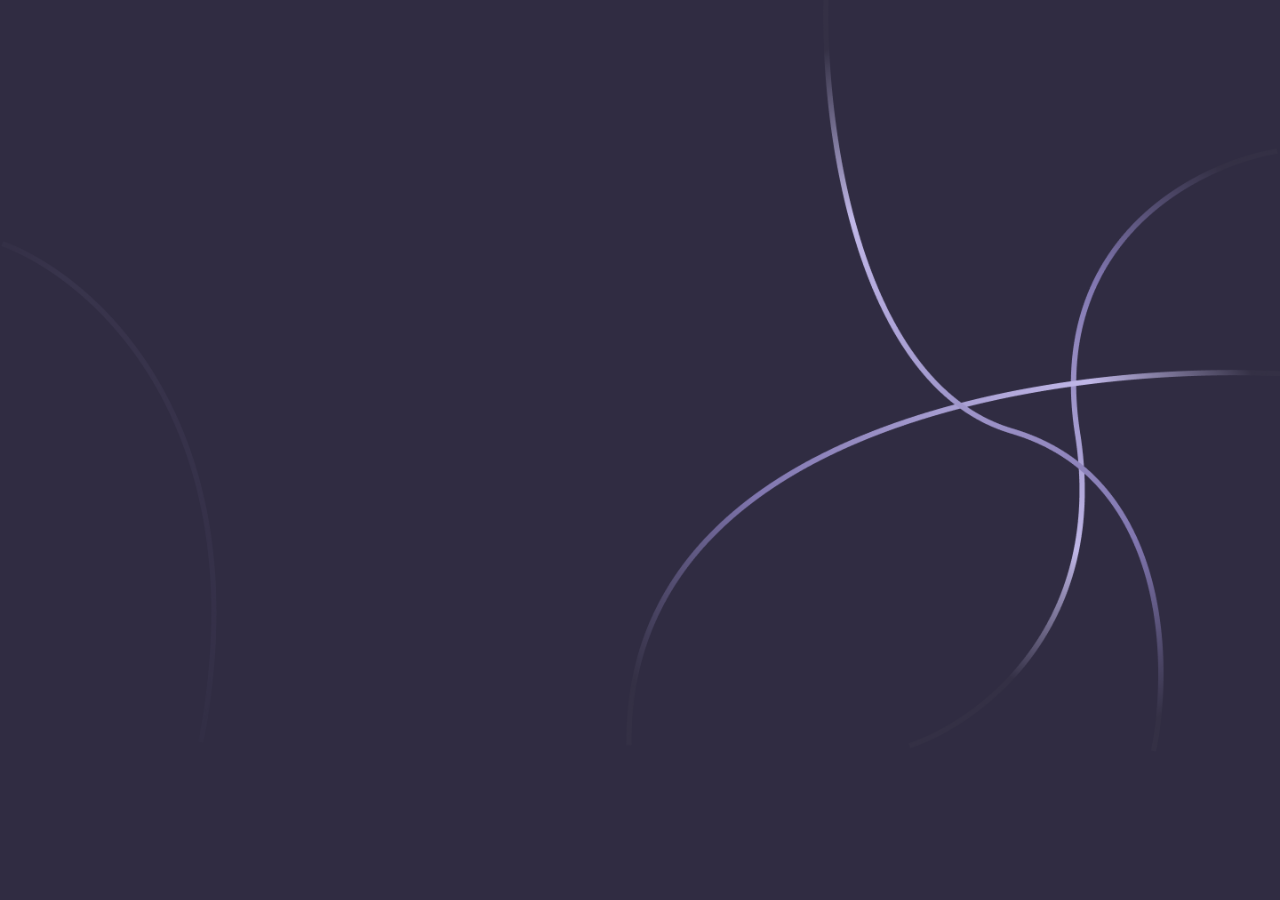
<file: src/index.html>
<!DOCTYPE html>
<html lang="en">
  <head>
    <meta charset="UTF-8" />
    <meta http-equiv="X-UA-Compatible" content="IE=edge" />
    <meta name="viewport" content="width=device-width, initial-scale=1.0" />
    <link rel="stylesheet" href="./styles/main.css" />
    <title>Hofmann Website</title>
  </head>
  <body></body>
</html>
</file>
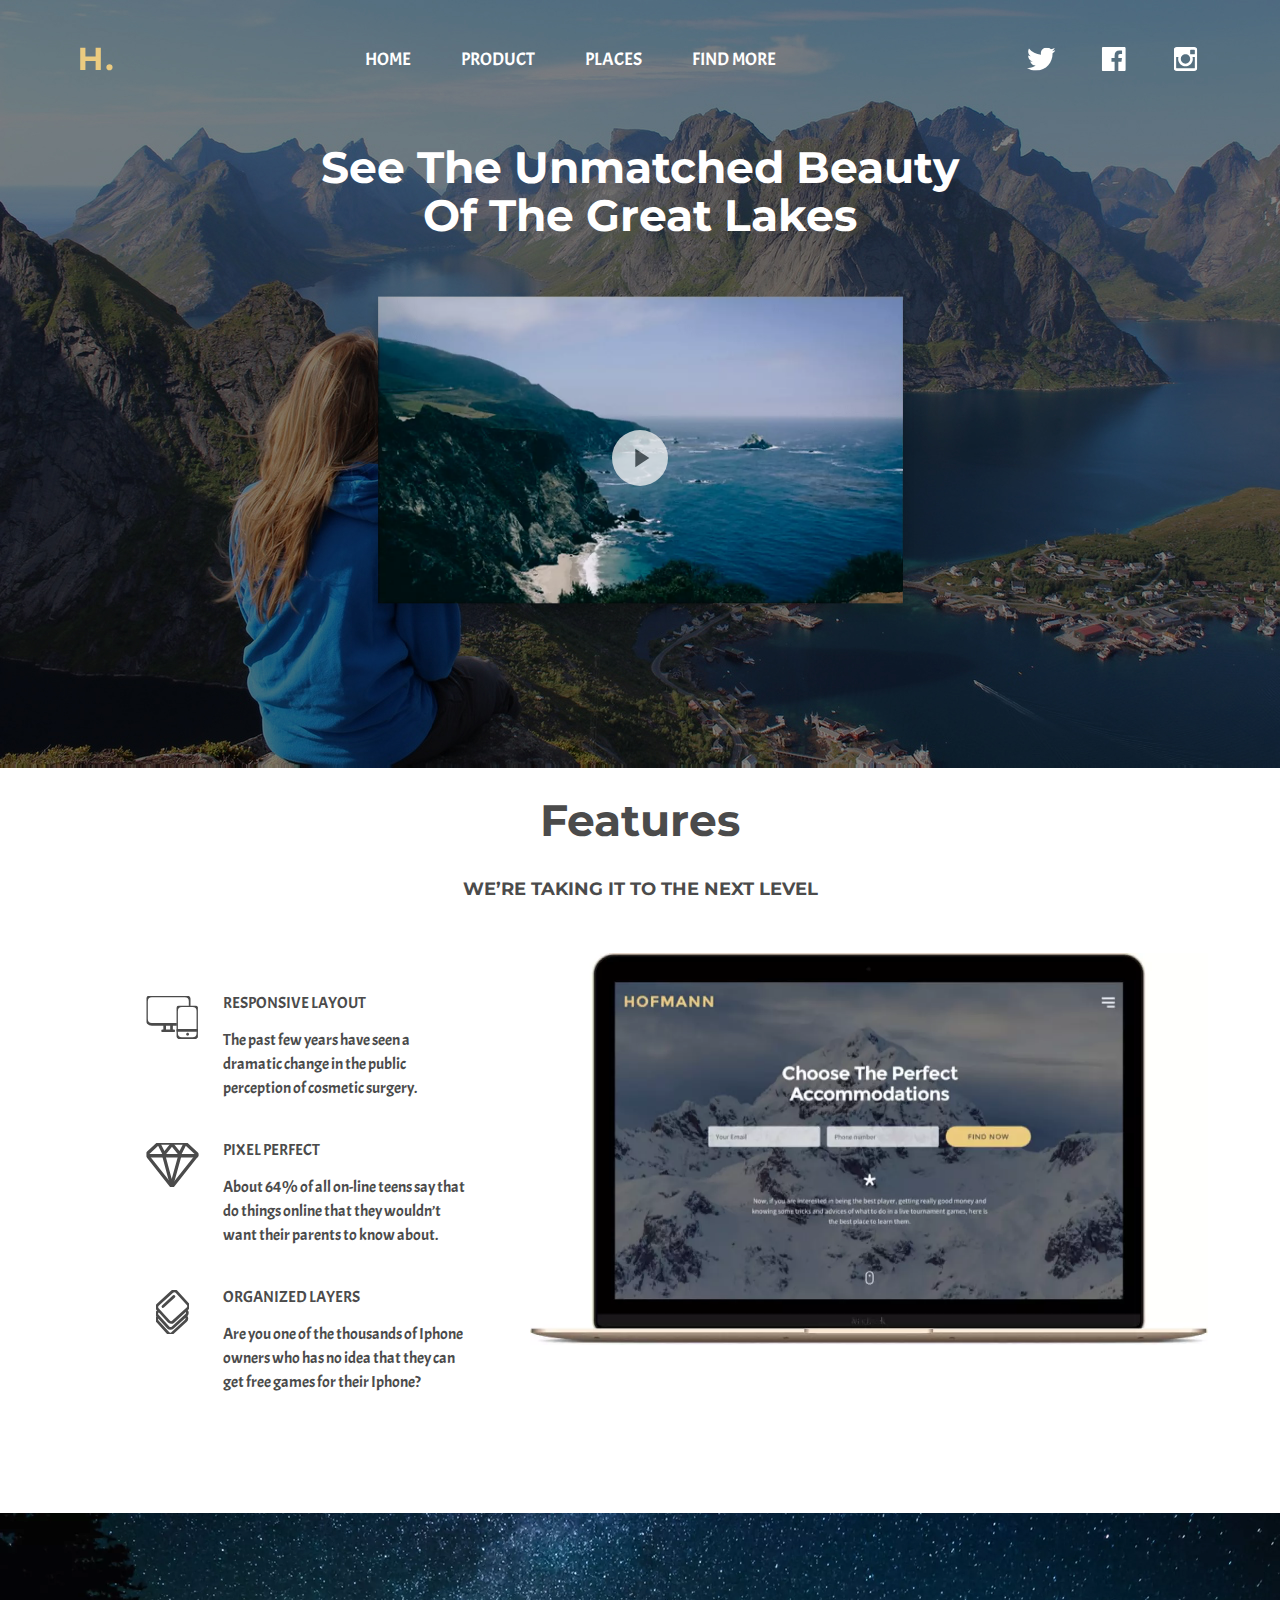
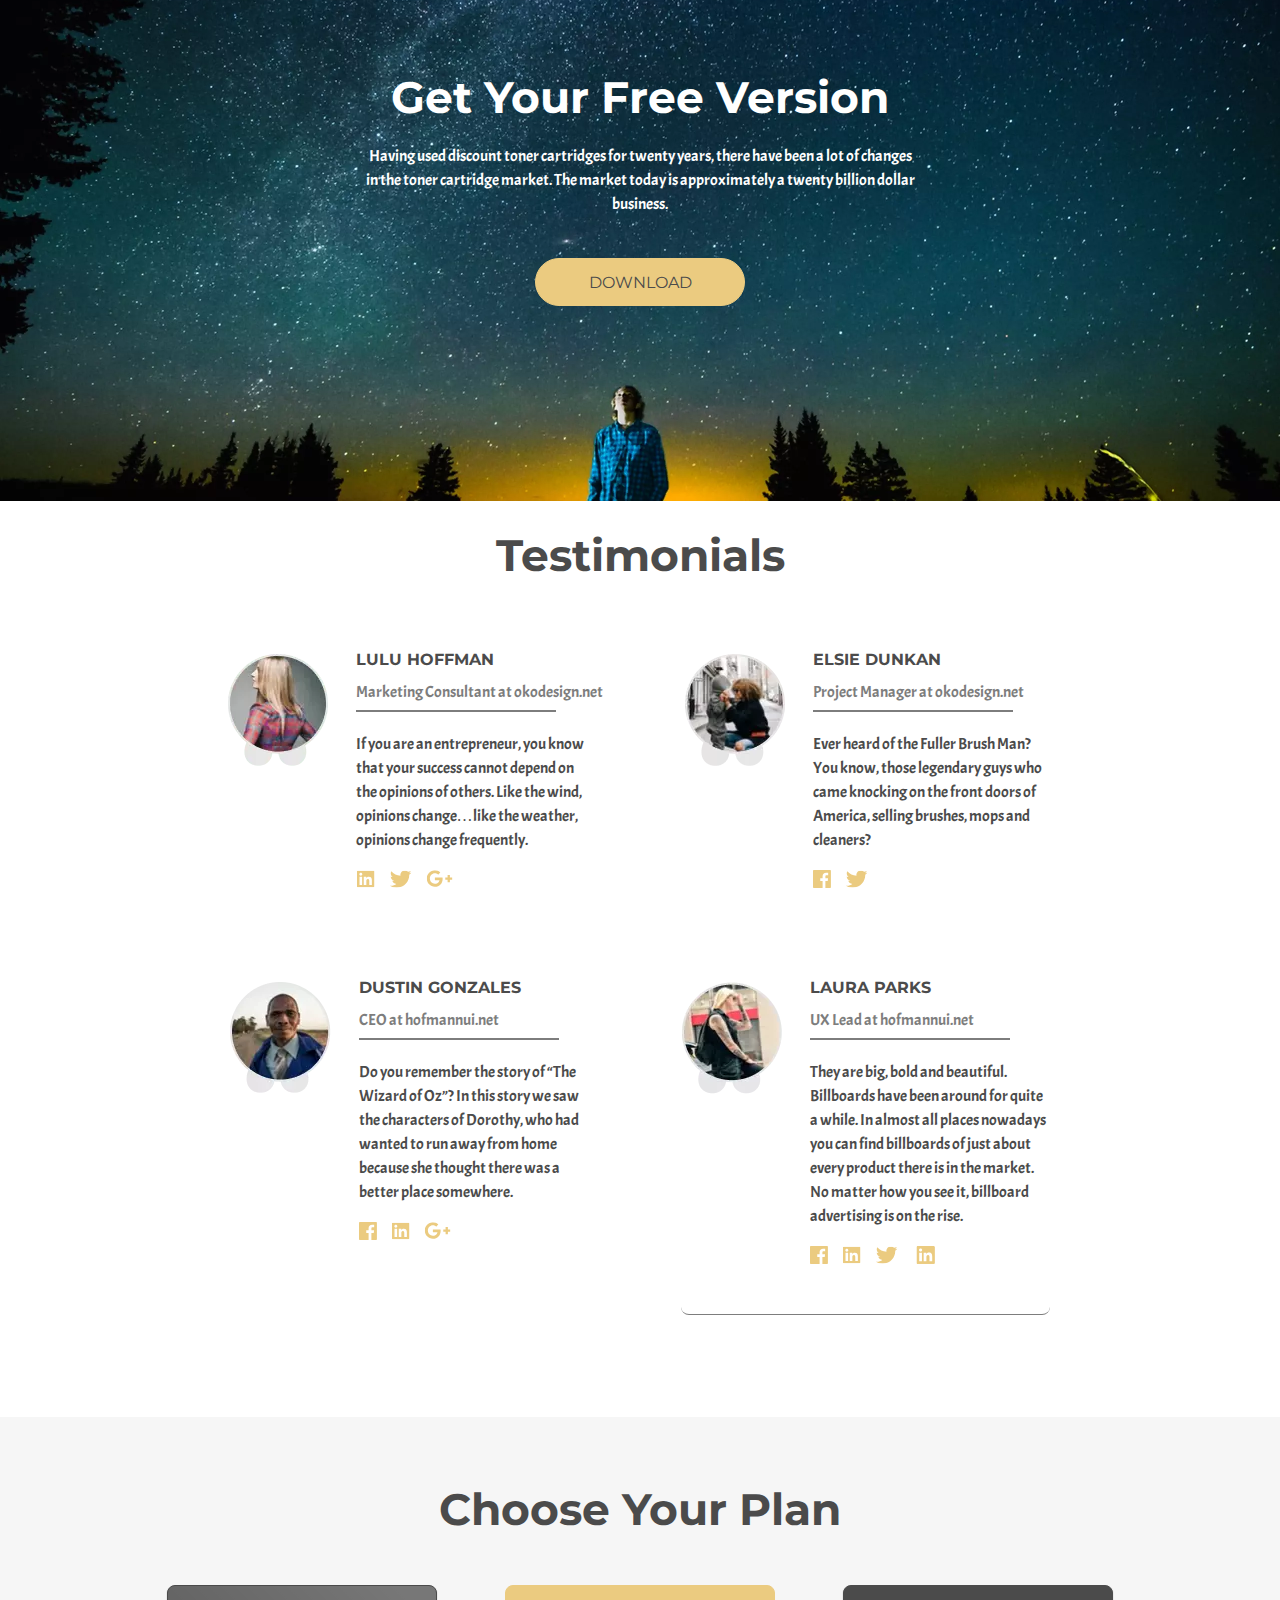
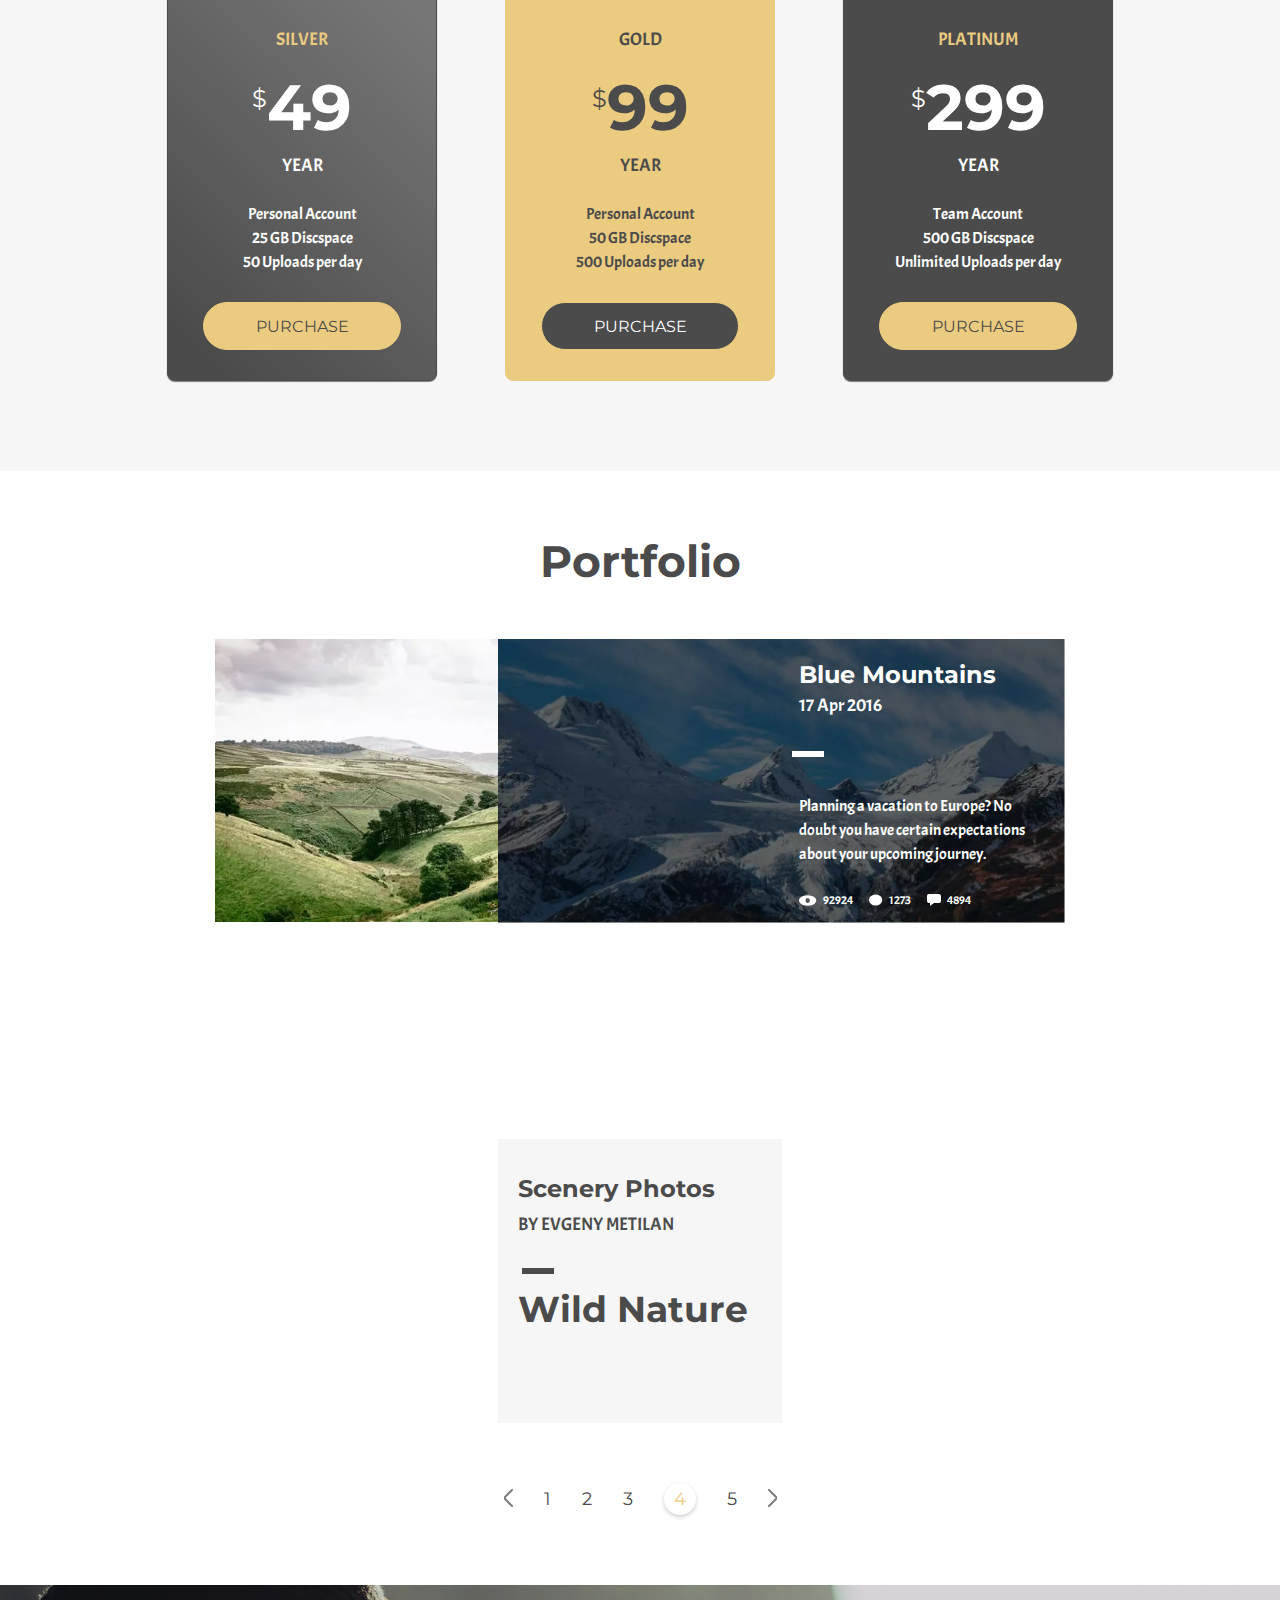
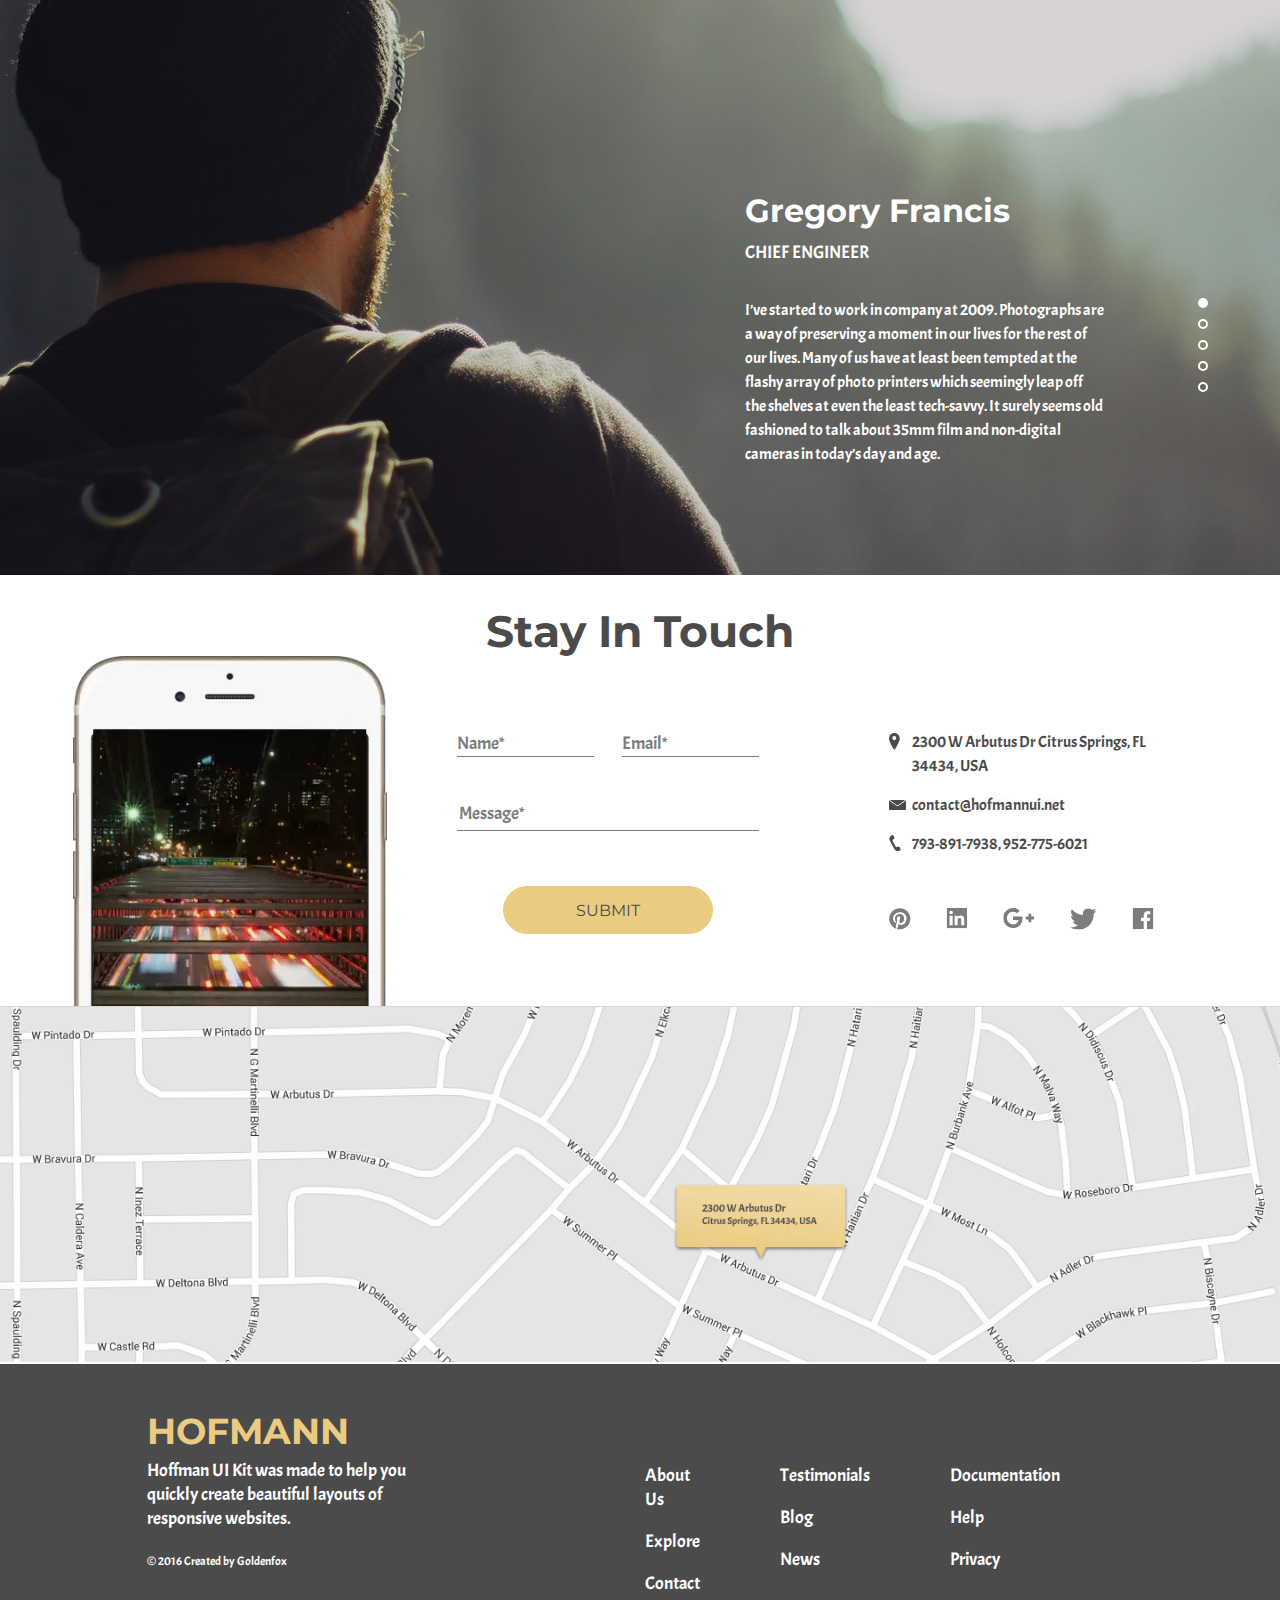
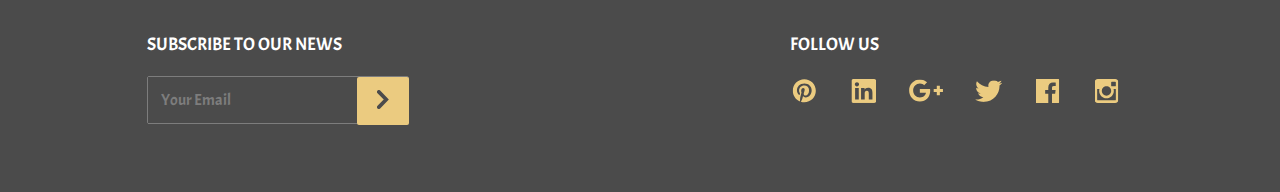
<file: hofmann-landing/src/index.html>
<!DOCTYPE html>
<html lang="en">
  <head>
    <meta charset="UTF-8" />
    <meta http-equiv="X-UA-Compatible" content="IE=edge" />
    <meta name="viewport" content="width=device-width, initial-scale=1.0" />
    <meta content="Hofmann Landing" name="description" />
    <link rel="icon" type="image/x-icon" href="./assets/images/favicon.ico" />
    <link href="./bootstrap/bootstrap.css" rel="preload stylesheet" as="style" onload="this.onload=null" />
    <link href="./styles/main.css" rel="preload stylesheet" as="style" onload="this.onload=null" />
    <title>Hofmann</title>
  </head>
  <body>
    <!-- Header start -->
    <header class="header position-relative">
      <nav class="navbar navbar-expand-md d-flex justify-content-between position-relative hoffman-navbar">
        <a href="./index.html" aria-label="Header logo">
          <picture>
            <source
              media="(min-width: 992px)"
              width="41"
              height="44"
              srcset="./assets/images/desktop/logo.svg"
            />
            <source
              media="(min-width: 768px)"
              width="27"
              height="29"
              srcset="./assets/images/tablet/logo.svg"
            />
            <img
              src="./assets/images/mobile/logo.svg"
              width="20"
              height="24"
              class="img-fluid"
              alt="Hofmann"
            />
          </picture>
        </a>
        <ul
          class="collapse navbar-collapse align-items-start justify-content-md-center navbar-nav hofmann-navbar-nav"
          id="navbarSupportedContent"
        >
          <li class="nav-item">
            <a aria-label="Navigation link to home" href="./index.html">home</a>
          </li>
          <li class="nav-item">
            <a aria-label="Navigation link to product" href="./product.html"
              >product</a
            >
          </li>
          <li class="nav-item">
            <a aria-label="Navigation link to places" href="./places.html"
              >places</a
            >
          </li>
          <li class="nav-item">
            <a aria-label="Navigation link to find more" href="#FIND MORE"
              >find more</a
            >
          </li>
        </ul>
        <div class="d-flex nav-social">
          <a href="#" aria-label="Twitter" class="social-item">
            <img
              class="header-social-icon"
              src="./assets/images/header/twitter.svg"
              width="20"
              height="16"
              alt="Twitter"
            />
          </a>
          <a href="#" aria-label="Facebook">
            <img
              class="header-social-icon"
              src="./assets/images/header/facebook.svg"
              width="20"
              height="16"
              alt="Facebook"
            />
          </a>
          <a href="#" aria-label="Instagram">
            <img
              class="header-social-icon"
              src="./assets/images/header/instagram.svg"
              width="20"
              height="16"
              alt="Instagram"
            />
          </a>
        </div>
        <button
          class="navbar-toggler"
          type="button"
          data-toggle="collapse"
          data-target="#navbarSupportedContent"
          aria-label="Toggle navigation"
        >
          <img
            src="./assets/images/header/hamburger.svg"
            alt="Hamburger button"
            width="16"
            height="24"
          />
        </button>
      </nav>
      <div class="container-fluid">
        <div class="d-flex flex-column text-center header-content">
          <h1 class="header-heading">
            See The Unmatched Beauty Of The Great Lakes
          </h1>
          <div class="position-relative">
            <picture>
              <source
                media="(min-width: 992px)"
                width="555"
                height="324"
                srcset="./assets/images/desktop/header-img.webp"
              />
              <source
                media="(min-width: 768px)"
                width="378"
                height="201"
                srcset="./assets/images/tablet/header-img.webp"
              />
              <img
                loading="lazy"
                src="./assets/images/mobile/header-img.webp"
                width="272"
                height="172"
                class="img-fluid"
                alt="Header img"
              />
            </picture>
            <a
              href="#"
              aria-label="Player video"
              class="position-absolute button-player"
            >
              <img
                src="./assets/images/play-button.svg"
                width="56"
                height="56"
                alt="Play button"
              />
            </a>
          </div>
        </div>
      </div>
      <a
        href="#"
        aria-label="Arrow down"
        class="position-absolute d-md-none down-arrow"
      >
        <img
          src="./assets/images/down-arrow.svg"
          width="16"
          height="7"
          alt="Arrow down"
        />
      </a>
    </header>
    <!-- Header end -->

    <!-- Features section start -->
    <section class="features">
      <div class="container-fluid">
        <div class="d-flex flex-column text-center">
          <h2 class="heading features-heading">Features</h2>
          <p class="sub-heading features-sub-heading">
            WE’RE TAKING IT TO THE NEXT LEVEL
          </p>
          <div
            class="d-flex flex-column flex-md-row position-relative features-content"
          >
            <div class="d-flex flex-column align-items-lg-start features-list">
              <div
                class="d-flex flex-row text-left justify-content-lg-center features-item"
              >
                <img
                  class="d-flex justify-content-end features-icon"
                  src="./assets/images/features/responsive.svg"
                  width="39"
                  height="33"
                  alt="Responsive layout"
                />
                <div class="d-flex flex-column features-item">
                  <p class="heading-item">RESPONSIVE LAYOUT</p>
                  <p class="description">
                    The past few years have seen a dramatic change in the public
                    perception of cosmetic surgery.
                  </p>
                </div>
              </div>
              <div
                class="d-flex flex-row text-left justify-content-lg-center features-item"
              >
                <img
                  class="d-flex justify-content-end features-icon"
                  src="./assets/images/features/diamond.svg"
                  width="32"
                  height="27"
                  alt="Diamond"
                />
                <div class="d-flex flex-column features-item">
                  <p class="heading-item">PIXEL PERFECT</p>
                  <p class="description">
                    About 64% of all on-line teens say that do things online
                    that they wouldn’t want their parents to know about.
                  </p>
                </div>
              </div>
              <div
                class="d-flex flex-row text-left justify-content-lg-center features-item"
              >
                <img
                  class="d-flex justify-content-end features-icon"
                  src="./assets/images/features/layers.svg"
                  width="24"
                  height="32"
                  alt="Layers"
                />
                <div class="d-flex flex-column features-item">
                  <p class="heading-item">ORGANIZED LAYERS</p>
                  <p class="description">
                    Are you one of the thousands of Iphone owners who has no
                    idea that they can get free games for their Iphone?
                  </p>
                </div>
              </div>
            </div>
            <picture class="feature-img">
              <source
                media="(min-width: 992px)"
                width="802"
                height="464"
                srcset="./assets/images/desktop/feature-img.webp"
              />
              <source
                media="(min-width: 768px)"
                width="444"
                height="463"
                srcset="./assets/images/tablet/feature-img.webp"
              />
              <img
                loading="lazy"
                src="./assets/images/mobile/feature-img.webp"
                width="290"
                height="168"
                class="img-fluid"
                alt="Feature img"
              />
            </picture>
          </div>
        </div>
      </div>
    </section>
    <!-- Features section end -->

    <!-- Version section start -->
    <section class="version">
      <div class="container-fluid">
        <div
          class="d-flex flex-column justify-content-center text-center align-items-center version-content"
        >
          <h2 class="heading text-color-light version-heading">
            Get Your Free Version
          </h2>
          <p class="description text-color-light version-description">
            Having used discount toner cartridges for twenty years, there have
            been a lot of changes in the toner cartridge market. The market
            today is approximately a twenty billion dollar business.
          </p>
          <button class="btn margin-auto">DOWNLOAD</button>
        </div>
      </div>
    </section>
    <!-- Version section end -->

    <!-- Testimonials section start -->
    <section class="testimonials">
      <div class="container-fluid d-flex flex-column text-center">
        <h2 class="heading">Testimonials</h2>
        <div
          class="d-flex flex-column flex-md-row flex-md-wrap justify-content-lg-center testimonials-list"
        >
          <div class="d-flex text-left testimonials-item">
            <picture class="testimonials-img">
              <source
                media="(min-width: 992px)"
                width="100"
                height="207"
                srcset="./assets/images/desktop/lulu-hoffman-1x.webp 1x, ./assets/images/desktop/lulu-hoffman-2x.webp 2x"
                type="image/webp"
              />
              <source
                media="(min-width: 768px)"
                width="71"
                height="121"
                srcset="./assets/images/tablet/lulu-hoffman.webp"
              />
              <img
                loading="lazy"
                src="./assets/images/mobile/lulu-hoffman.webp"
                width="65"
                height="111"
                alt="Lulu hoffman"
              />
            </picture>
            <div>
              <p class="testimonials-text font-primary-bold">LULU HOFFMAN</p>
              <p
                class="testimonials-text font-secondary-regular testimonials-text-color"
              >
                Marketing Consultant at okodesign.net
              </p>
              <div class="hr-bottom"></div>
              <p class="description testimonials-text-description">
                If you are an entrepreneur, you know that your success cannot
                depend on the opinions of others. Like the wind, opinions
                change…like the weather, opinions change frequently.
              </p>
              <div class="d-flex testimonials-social-list">
                <a href="#" aria-label="Linkedin">
                  <img
                    src="./assets/images/linkedin.svg"
                    width="19"
                    height="18"
                    alt="Linkedin"
                  />
                </a>
                <a href="#" aria-label="Twitter">
                  <img
                    src="./assets/images/twitter.svg"
                    width="23"
                    height="18"
                    alt="Twitter"
                  />
                </a>
                <a href="#" aria-label="Google">
                  <img
                    src="./assets/images/google-plus.svg"
                    width="27"
                    height="18"
                    alt="Google"
                  />
                </a>
              </div>
            </div>
          </div>
          <div class="d-flex text-left testimonials-item">
            <picture class="testimonials-img">
              <source
                media="(min-width: 992px)"
                width="100"
                height="207"
                srcset="./assets/images/desktop/elsie-dunkan-1x.webp 1x, ./assets/images/desktop/elsie-dunkan-2x.webp 2x"
                type="image/webp"
              />
              <source
                media="(min-width: 768px)"
                width="71"
                height="121"
                srcset="./assets/images/tablet/elsie-dunkan.webp"
              />
              <img
                loading="lazy"
                src="./assets/images/mobile/elsie-dunkan.webp"
                width="65"
                height="111"
                alt="Elsie dunkan"
              />
            </picture>
            <div>
              <p class="testimonials-text font-primary-bold">ELSIE DUNKAN</p>
              <p
                class="testimonials-text font-secondary-regular testimonials-text-color"
              >
                Project Manager at okodesign.net
              </p>
              <div class="hr-bottom"></div>
              <p class="description testimonials-text-description">
                Ever heard of the Fuller Brush Man? You know, those legendary
                guys who came knocking on the front doors of America, selling
                brushes, mops and cleaners?
              </p>
              <div class="d-flex testimonials-social-list">
                <a href="#" aria-label="Facebook">
                  <img
                    src="./assets/images/facebook.svg"
                    width="18"
                    height="18"
                    alt="Facebook"
                  />
                </a>
                <a href="#" aria-label="Twitter">
                  <img
                    src="./assets/images/twitter.svg"
                    width="23"
                    height="18"
                    alt="Twitter"
                  />
                </a>
              </div>
            </div>
          </div>
          <div class="d-flex text-left testimonials-item">
            <picture class="testimonials-img">
              <source
                media="(min-width: 992px)"
                width="101"
                height="206"
                srcset="./assets/images/desktop/dustin-gonzales-1x.webp 1x, ./assets/images/desktop/dustin-gonzales-2x.webp"
                type="image/webp"
                />
              <source
                media="(min-width: 768px)"
                width="71"
                height="121"
                srcset="./assets/images/tablet/dustin-gonzales.webp"
              />
              <img
                loading="lazy"
                src="./assets/images/mobile/dustin-gonzales.webp"
                width="65"
                height="111"
                alt="Dustin gonzales"
              />
            </picture>
            <div>
              <p class="testimonials-text font-primary-bold">DUSTIN GONZALES</p>
              <p
                class="testimonials-text font-secondary-regular testimonials-text-color"
              >
                CEO at hofmannui.net
              </p>
              <div class="hr-bottom"></div>
              <p class="description testimonials-text-description">
                Do you remember the story of “The Wizard of Oz”? In this story
                we saw the characters of Dorothy, who had wanted to run away
                from home because she thought there was a better place
                somewhere.
              </p>
              <div class="d-flex testimonials-social-list">
                <a href="#" aria-label="Facebook">
                  <img
                    src="./assets/images/facebook.svg"
                    width="18"
                    height="18"
                    alt="Facebook"
                  />
                </a>
                <a href="#" aria-label="Linkedin">
                  <img
                    src="./assets/images/linkedin.svg"
                    width="19"
                    height="18"
                    alt="Linkedin"
                  />
                </a>
                <a href="#" aria-label="Google">
                  <img
                    src="./assets/images/google-plus.svg"
                    width="27"
                    height="18"
                    alt="Google"
                  />
                </a>
              </div>
            </div>
          </div>
          <div class="d-flex text-left testimonials-hr-item testimonials-item">
            <picture class="testimonials-img">
              <source
                media="(min-width: 992px)"
                width="101"
                height="206"
                srcset="./assets/images/desktop/laura-parks-1x.webp 1x, ./assets/images/desktop/laura-parks-2x.webp 2x"
                type="image/webp"
                />
              <source
                media="(min-width: 768px)"
                width="71"
                height="121"
                srcset="./assets/images/tablet/laura-parks.webp"
              />
              <img
                loading="lazy"
                src="./assets/images/mobile/laura-parks.webp"
                width="65"
                height="111"
                alt="Laura parks"
              />
            </picture>
            <div>
              <p class="testimonials-text font-primary-bold">LAURA PARKS</p>
              <p
                class="testimonials-text font-secondary-regular testimonials-text-color"
              >
                UX Lead at hofmannui.net
              </p>
              <div class="hr-bottom"></div>
              <p class="description testimonials-text-description">
                They are big, bold and beautiful. Billboards have been around
                for quite a while. In almost all places nowadays you can find
                billboards of just about every product there is in the market.
                No matter how you see it, billboard advertising is on the rise.
              </p>
              <div class="d-flex testimonials-social-list">
                <a href="#" aria-label="Facebook">
                  <img
                    src="./assets/images/facebook.svg"
                    width="18"
                    height="18"
                    alt="Facebook"
                  />
                </a>
                <a href="#" aria-label="Linkedin">
                  <img
                    src="./assets/images/linkedin.svg"
                    width="19"
                    height="18"
                    alt="Linkedin"
                  />
                </a>
                <a href="#" aria-label="Twitter">
                  <img
                    src="./assets/images/twitter.svg"
                    width="23"
                    height="18"
                    alt="Twitter"
                  />
                </a>
                <a href="#" aria-label="Google">
                  <img
                    src="./assets/images/linkedin.svg"
                    width="27"
                    height="18"
                    alt="Google"
                  />
                </a>
              </div>
            </div>
          </div>
        </div>
      </div>
    </section>
    <!-- Testimonials section end -->

    <!-- Pricing section start -->
    <section class="pricing">
      <div
        class="container-fluid d-flex flex-column justify-content-center text-center"
      >
        <h2 class="heading pricing-heading">Choose Your Plan</h2>
        <div
          class="d-flex flex-column align-items-center position-relative flex-md-row justify-content-center pricing-list"
        >
          <div class="card pricing-item pricing-silver">
            <div class="card-header">
              <p class="color-text-secondary">SILVER</p>
              <p class="price"><sup class="index-number">$</sup>49</p>
              <p>YEAR</p>
            </div>
            <div class="card-body pricing-card-body">
              <p>Personal Account</p>
              <p>25 GB Discspace</p>
              <p>50 Uploads per day</p>
            </div>
            <button class="btn btn-purchase margin-auto color-text-primary">
              PURCHASE
            </button>
          </div>
          <div class="card pricing-item pricing-gold color-text-primary">
            <div class="card-header">
              <p>GOLD</p>
              <p class="price"><sup class="index-number">$</sup>99</p>
              <p>YEAR</p>
            </div>
            <div class="card-body pricing-card-body">
              <p>Personal Account</p>
              <p>50 GB Discspace</p>
              <p>500 Uploads per day</p>
            </div>
            <button class="btn btn-purchase btn-active margin-auto">
              PURCHASE
            </button>
          </div>
          <div class="card pricing-item pricing-platinum">
            <div class="card-header">
              <p class="color-text-secondary">PLATINUM</p>
              <p class="price"><sup class="index-number">$</sup>299</p>
              <p>YEAR</p>
            </div>
            <div class="card-body pricing-card-body">
              <p>Team Account</p>
              <p>500 GB Discspace</p>
              <p>Unlimited Uploads per day</p>
            </div>
            <button class="btn btn-purchase margin-auto">PURCHASE</button>
          </div>
        </div>
        <div
          class="d-flex justify-content-center align-items-center d-md-none pricing-select"
        >
          <a href="#" aria-label="Silver">SILVER</a>
          <a class="pricing-active" href="#" aria-label="Gold">GOLD</a>
          <a href="#" aria-label="Platinum">PLATINUM</a>
        </div>
      </div>
    </section>
    <!-- Pricing section end -->

    <!-- Gallery section start -->
    <section class="gallery">
      <div class="container-fluid d-flex flex-column text-center">
        <h2 class="heading">Portfolio</h2>
        <ul class="d-flex flex-wrap justify-content-center gallery-list">
          <li class="order-md-1 gallery-item gallery-img-small">
            <picture>
              <source
                media="(min-width: 992px)"
                width="380"
                height="380"
                srcset="./assets/images/desktop/gallery-img-one.webp"
              />
              <source
                media="(min-width: 768px)"
                width="240"
                height="240"
                srcset="./assets/images/tablet/gallery-img-one.webp"
              />
              <img
                src="./assets/images/mobile/gallery-img-one.webp"
                width="145"
                height="145"
                class="img-fluid"
                alt="Gallery img"
                loading="lazy"
              />
            </picture>
          </li>
          <li class="order-md-4 gallery-item gallery-img-small">
            <picture>
              <source
                media="(min-width: 992px)"
                width="380"
                height="380"
                srcset="./assets/images/desktop/gallery-img-two.webp"
              />
              <source
                media="(min-width: 768px)"
                width="240"
                height="240"
                srcset="./assets/images/tablet/gallery-img-two.webp"
              />
              <img
                loading="lazy"
                src="./assets/images/mobile/gallery-img-two.webp"
                width="145"
                height="145"
                class="img-fluid"
                alt="Gallery img"
              />
            </picture>
          </li>
          <li
            class="order-md-2 gallery-item gallery-img-big position-relative z-index-1"
          >
            <picture>
              <source
                media="(min-width: 992px)"
                width="760"
                height="380"
                srcset="./assets/images/desktop/gallery-img-three.webp"
              />
              <source
                media="(min-width: 768px)"
                width="480"
                height="240"
                srcset="./assets/images/tablet/gallery-img-three.webp"
              />
              <img
                loading="lazy"
                src="./assets/images/mobile/gallery-img-three.webp"
                width="290"
                height="145"
                class="img-fluid"
                alt="Gallery img"
              />
            </picture>
            <div
              class="position-absolute d-flex flex-md-column gallery-blue-mountains"
            >
              <article
                class="d-flex flex-column text-left blue-mountais-content"
              >
                <h3 class="gallery-item-heading">Blue Mountains</h3>
                <p class="gallery-item-text">17 Apr 2016</p>
                <p
                  class="description text-color-light blue-mountains-description"
                >
                  Planning a vacation to Europe? No doubt you have certain
                  expectations about your upcoming journey.
                </p>
              </article>
              <div class="d-md-flex social-network-list">
                <div class="d-md-flex align-items-center social-network-item">
                  <img
                    src="./assets/images/views.svg"
                    width="18"
                    height="11"
                    alt="Views"
                  />
                  <p class="d-none d-md-block">92924</p>
                </div>
                <div
                  class="d-none d-md-flex align-items-center social-network-item"
                >
                  <img
                    src="./assets/images/likes.svg"
                    width="14"
                    height="12"
                    alt="Likes"
                  />
                  <p>1273</p>
                </div>
                <div
                  class="d-none d-md-flex align-items-center social-network-item"
                >
                  <img
                    src="./assets/images/comments.svg"
                    width="14"
                    height="12"
                    alt="Comments"
                  />
                  <p>4894</p>
                </div>
              </div>
            </div>
          </li>
          <li class="order-md-7 gallery-item gallery-img-small">
            <picture>
              <source
                media="(min-width: 992px)"
                width="380"
                height="380"
                srcset="./assets/images/desktop/gallery-img-four.webp"
              />
              <source
                media="(min-width: 768px)"
                width="240"
                height="240"
                srcset="./assets/images/tablet/gallery-img-four.webp"
              />
              <img
                loading="lazy"
                src="./assets/images/mobile/gallery-img-four.webp"
                width="145"
                height="145"
                class="img-fluid"
                alt="Gallery img"
              />
            </picture>
          </li>
          <li class="order-md-5 gallery-item gallery-img-small">
            <picture>
              <source
                media="(min-width: 992px)"
                width="380"
                height="380"
                srcset="./assets/images/desktop/gallery-img-five.webp"
              />
              <source
                media="(min-width: 768px)"
                width="240"
                height="240"
                srcset="./assets/images/tablet/gallery-img-five.webp"
              />
              <img
                loading="lazy"
                src="./assets/images/mobile/gallery-img-five.webp"
                width="145"
                height="145"
                class="img-fluid"
                alt="Gallery img"
              />
            </picture>
          </li>
          <li class="order-md-3 gallery-item gallery-img-big">
            <picture>
              <source
                media="(min-width: 992px)"
                width="760"
                height="380"
                srcset="./assets/images/desktop/gallery-img-six.webp"
              />
              <source
                media="(min-width: 768px)"
                width="480"
                height="240"
                srcset="./assets/images/tablet/gallery-img-six.webp"
              />
              <img
                loading="lazy"
                src="./assets/images/mobile/gallery-img-six.webp"
                width="290"
                height="145"
                class="img-fluid"
                alt="Gallery img"
              />
            </picture>
          </li>
          <li
            class="order-md-6 gallery-item d-flex flex-column text-left gallery-wild-nature gallery-img-small color-text-primary"
          >
            <h3 class="gallery-item-heading">Scenery Photos</h3>
            <p class="gallery-item-text wild-nature-text">BY EVGENY METILAN</p>
            <p class="wild-nature">Wild Nature</p>
          </li>
        </ul>
        <ul class="justify-content-center align-items-center pagination">
          <li>
            <a href="#" aria-label="Carousel prev">
              <img
                src="./assets/images/prev.svg"
                width="9"
                height="18"
                alt="Prev"
              />
            </a>
          </li>
          <li>1</li>
          <li>2</li>
          <li>3</li>
          <li
            class="d-flex justify-content-center align-items-center rounded-circle pagination-active"
          >
            4
          </li>
          <li class="d-none d-md-block">5</li>
          <li>
            <a href="#" aria-label="Carousel next">
              <img
                src="./assets/images/next.svg"
                width="9"
                height="18"
                alt="Next"
              />
            </a>
          </li>
        </ul>
      </div>
    </section>
    <!-- Gallery section end -->

    <!-- Confession section start -->
    <section class="confession">
      <div class="container-fluid d-flex">
        <div class="confession-content-empty"></div>
        <div
          class="d-flex flex-column justify-content-md-end confession-content"
        >
          <h2 class="font-primary-bold confession-name">Gregory Francis</h2>
          <p class="font-secondary-regular confession-job">CHIEF ENGINEER</p>
          <div
            class="d-flex flex-column flex-md-row justify-content-md-between confession-info"
          >
            <p class="description text-color-light confession-description">
              I’ve started to work in company at 2009. Photographs are a way of
              preserving a moment in our lives for the rest of our lives. Many
              of us have at least been tempted at the flashy array of photo
              printers which seemingly leap off the shelves at even the least
              tech-savvy. It surely seems old fashioned to talk about 35mm film
              and non-digital cameras in today’s day and age.
            </p>
            <ul
              class="d-flex justify-content-center flex-md-column align-self-md-start confession-dot-list"
            >
              <li class="dot dot-active rounded-circle"></li>
              <li class="dot rounded-circle"></li>
              <li class="dot rounded-circle"></li>
              <li class="dot rounded-circle"></li>
              <li class="dot rounded-circle"></li>
            </ul>
          </div>
        </div>
      </div>
    </section>
    <!-- Confession section end -->

    <!-- Contact section start -->
    <section class="contact">
      <div class="container-fluid">
        <div class="d-flex flex-column text-center contact-introduction">
          <h2 class="heading">Stay In Touch</h2>
          <div
            class="d-flex flex-column flex-md-row justify-content-md-between justify-content-lg-center align-items-lg-center contact-content"
          >
            <img
              class="d-none d-lg-block"
              src="./assets/images/desktop/contact-img.webp"
              width="315"
              height="351"
              alt="Iphone"
            />
            <form class="d-flex flex-column align-items-lg-center contact-form">
              <div class="d-flex flex-row form-group contact-form-group">
                <input class="form-control" type="text" placeholder="Name*" />
                <input class="form-control" type="email" placeholder="Email*" />
              </div>
              <textarea
                class="contact-textarea"
                placeholder="Message*"
              ></textarea>
              <button class="btn margin-auto">SUBMIT</button>
            </form>
            <div class="d-flex flex-column contact-information">
              <address
                class="d-flex flex-column text-lg-left contact-form-info"
              >
                <div class="d-flex flex-row contact-form-info-item">
                  <div class="d-flex align-items-center contact-form-info-icon">
                    <img
                      src="./assets/images/location.svg"
                      width="11"
                      height="17"
                      alt="Location"
                    />
                  </div>
                  <p class="description location">
                    2300 W Arbutus Dr Citrus Springs, FL 34434, USA
                  </p>
                </div>
                <div class="d-flex flex-row contact-form-info-item">
                  <div class="d-flex align-items-center contact-form-info-icon">
                    <img
                      src="./assets/images/mail.svg"
                      width="17"
                      height="10"
                      alt="Mail"
                    />
                  </div>
                  <a
                    class="description"
                    href="mailto: contact@hofmannui.net"
                    aria-label="Link to email: contact@hofmannui.net"
                    >contact@hofmannui.net</a
                  >
                </div>
                <div class="d-flex flex-row contact-form-info-item">
                  <div class="d-flex align-items-center contact-form-info-icon">
                    <img
                      src="./assets/images/phone.svg"
                      width="12"
                      height="17"
                      alt="Phone"
                    />
                  </div>
                  <a
                    class="description"
                    href="tel:7938917938, 9527756021"
                    aria-label="Link to phone: 7938917938, 9527756021"
                    >793-891-7938, 952-775-6021</a
                  >
                </div>
              </address>
              <div
                class="d-flex justify-content-between justify-content-md-start contact-social-list"
              >
                <a href="#" aria-label="Pinterest">
                  <img
                    src="./assets/images/contact/pinterest.svg"
                    width="22"
                    height="22"
                    alt="Pinterest"
                  />
                </a>
                <a href="#" aria-label="Linkedin">
                  <img
                    src="./assets/images/contact/linkedin.svg"
                    width="22"
                    height="22"
                    alt="Linkedin"
                  />
                </a>
                <a href="#" aria-label="Google">
                  <img
                    src="./assets/images/contact/google-plus.svg"
                    width="32"
                    height="21"
                    alt="Google"
                  />
                </a>
                <a href="#" aria-label="Twitter">
                  <img
                    src="./assets/images/contact/twitter.svg"
                    width="27"
                    height="22"
                    alt="Twitter"
                  />
                </a>
                <a href="#" aria-label="Facebook">
                  <img
                    src="./assets/images/contact/facebook.svg"
                    width="22"
                    height="22"
                    alt="Facebook"
                  />
                </a>
              </div>
            </div>
          </div>
        </div>
      </div>
      <picture class="contact-map">
        <source
          media="(min-width: 992px)"
          width="100%"
          height="400"
          srcset="./assets/images/desktop/map.webp"
          loading="lazy"
        />
        <source
          media="(min-width: 768px)"
          width="100%"
          height="216"
          srcset="./assets/images/tablet/map.webp"
          loading="lazy"
        />
        <img
          src="./assets/images/mobile/map.webp"
          width="100%"
          height="268"
          class="img-fluid"
          alt="Map"
        />
      </picture>
    </section>
    <!-- Contact section end -->

    <!-- Footer start -->
    <footer class="footer">
      <div class="container-fluid">
        <div class="d-flex flex-column text-center text-md-left footer-content">
          <a class="footer-logo" href="./index.html" aria-label="Footer logo"
            >HOFMANN</a
          >
          <div
            class="d-flex flex-column flex-md-row justify-content-md-between justify-content-xl-start"
          >
            <div class="font-secondary-regular footer-info">
              <p class="footer-text footer-description">
                Hoffman UI Kit was made to help you quickly create beautiful
                layouts of responsive websites.
              </p>
              <p
                class="d-none d-md-block copyright-tablet font-secondary-regular"
              >
                © 2016 Created by Goldenfox
              </p>
              <p class="d-md-none footer-text footer-subscribe">
                SUBSCRIBE TO OUR NEWS
              </p>
              <div class="d-md-none input-group">
                <input
                  type="text"
                  class="form-control footer-form-control"
                  placeholder="Your Email"
                />
                <a href="#" class="input-group-prepend" aria-label="Subscribe">
                  <source
                    media="(min-width: 992px)"
                    width="8"
                    height="16"
                    srcset="./assets/images/desktop/subscribe.webp"
                    loading="lazy"
                  />
                  <img
                    src="./assets/images/mobile/subscribe.svg"
                    width="8"
                    height="11"
                    class="img-fluid"
                    alt="Subscribe"
                  />
                </a>
              </div>
            </div>
            <nav
              class="d-flex justify-content-center justify-content-xl-between font-secondary-regular footer-nav"
            >
              <ul class="d-flex flex-column footer-nav-item">
                <li class="p-5">
                  <a
                    class="footer-text"
                    href="#About Us"
                    aria-label="Navigation link to about us"
                    >About Us</a
                  >
                </li>
                <li class="p-5">
                  <a
                    class="footer-text"
                    href="#Explore"
                    aria-label="Navigation link to explore"
                    >Explore</a
                  >
                </li>
                <li class="p-5">
                  <a
                    class="footer-text"
                    href="#Contact"
                    aria-label="Navigation link to contact"
                    >Contact</a
                  >
                </li>
              </ul>
              <ul class="d-flex flex-column footer-nav-item">
                <li class="p-5">
                  <a
                    class="footer-text"
                    href="#Testimonials"
                    aria-label="Navigation link to testimonials"
                    >Testimonials</a
                  >
                </li>
                <li class="p-5">
                  <a
                    class="footer-text"
                    href="#Blog"
                    aria-label="Navigation link to blog"
                    >Blog</a
                  >
                </li>
                <li class="p-5">
                  <a
                    class="footer-text"
                    href="#News"
                    aria-label="Navigation link to news"
                    >News</a
                  >
                </li>
              </ul>
              <ul class="d-flex flex-column footer-nav-item">
                <li class="p-5">
                  <a
                    class="footer-text"
                    href="#Documentation"
                    aria-label="Navigation link to documentation"
                    >Documentation</a
                  >
                </li>
                <li class="p-5">
                  <a
                    class="footer-text"
                    href="#Help"
                    aria-label="Navigation link to help"
                    >Help</a
                  >
                </li>
                <li class="p-5">
                  <a
                    class="footer-text"
                    href="#Privacy"
                    aria-label="Navigation link to privacy"
                    >Privacy</a
                  >
                </li>
              </ul>
            </nav>
          </div>
          <div
            class="d-none d-md-flex justify-content-md-between justify-content-xl-start"
          >
            <div class="footer-contact-tablet">
              <p class="footer-text font-secondary-regular footer-subscribe">
                SUBSCRIBE TO OUR NEWS
              </p>
              <div class="input-group">
                <input
                  type="text"
                  class="form-control footer-form-control"
                  placeholder="Your Email"
                />
                <a href="#" class="align-items-center input-group-prepend" aria-label="Subscribe">
                  <picture>
                    <source
                      media="(min-width: 992px)"
                      width="13"
                      height="16"
                      srcset="./assets/images/desktop/subscribe.svg"
                      loading="lazy"
                    />
                    <img
                      src="./assets/images/mobile/subscribe.svg"
                      width="8"
                      height="11"
                      class="img-fluid"
                      alt="Subscribe"
                    />
                  </picture>
                </a>
              </div>
            </div>
            <div
              class="d-none d-md-block font-secondary-regular social-content"
            >
              <p class="footer-text">FOLLOW US</p>
              <div class="d-flex justify-content-center social-list">
                <a href="#" aria-label="Pinterest">
                  <img
                    class="footer-social-icon"
                    src="./assets/images/pinterest.svg"
                    width="18"
                    height="18"
                    alt="Pinterest"
                  />
                </a>
                <a href="#" aria-label="Linkedin">
                  <img
                    class="footer-social-icon"
                    src="./assets/images/linkedin.svg"
                    width="18"
                    height="18"
                    alt="Linkedin"
                  />
                </a>
                <a href="#" aria-label="Google">
                  <img
                    class="footer-google-icon"
                    src="./assets/images/google-plus.svg"
                    width="26"
                    height="18"
                    alt="Google"
                  />
                </a>
                <a href="#" aria-label="Twitter">
                  <img
                    class="footer-social-icon"
                    src="./assets/images/twitter.svg"
                    width="21"
                    height="18"
                    alt="Twitter"
                  />
                </a>
                <a href="#" aria-label="Facebook">
                  <img
                    class="footer-social-icon"
                    src="./assets/images/facebook.svg"
                    width="18"
                    height="18"
                    alt="Facebook"
                  />
                </a>
                <a href="#" aria-label="Instagram">
                  <img
                    class="footer-social-icon"
                    src="./assets/images/instagram.svg"
                    width="18"
                    height="18"
                    alt="Instagram"
                  />
                </a>
              </div>
            </div>
          </div>
          <div class="d-md-none font-secondary-regular social-content">
            <p class="footer-text">FOLLOW US</p>
            <div class="d-flex justify-content-center social-list">
              <a href="#" aria-label="Pinterest">
                <img
                  src="./assets/images/pinterest.svg"
                  width="18"
                  height="18"
                  alt="Pinterest"
                />
              </a>
              <a href="#" aria-label="Linkedin">
                <img
                  src="./assets/images/linkedin.svg"
                  width="18"
                  height="18"
                  alt="Linkedin"
                />
              </a>
              <a href="#" aria-label="Google">
                <img
                  src="./assets/images/google-plus.svg"
                  width="26"
                  height="18"
                  alt="Google"
                />
              </a>
              <a href="#" aria-label="Twitter">
                <img
                  src="./assets/images/twitter.svg"
                  width="21"
                  height="18"
                  alt="Twitter"
                />
              </a>
              <a href="#" aria-label="Facebook">
                <img
                  src="./assets/images/facebook.svg"
                  width="18"
                  height="18"
                  alt="Facebook"
                />
              </a>
              <a href="#" aria-label="Instagram">
                <img
                  src="./assets/images/instagram.svg"
                  width="18"
                  height="18"
                  alt="Instagram"
                />
              </a>
            </div>
          </div>
          <p class="d-md-none font-secondary-regular">
            © 2016 Created by Goldenfox
          </p>
        </div>
      </div>
    </footer>
    <!-- Footer end -->
  </body>
  <script
    defer
    src="https://cdn.jsdelivr.net/npm/jquery@3.5.1/dist/jquery.slim.min.js"
    integrity="sha384-DfXdz2htPH0lsSSs5nCTpuj/zy4C+OGpamoFVy38MVBnE+IbbVYUew+OrCXaRkfj"
    crossorigin="anonymous"
  ></script>
  <script
    defer
    src="https://cdn.jsdelivr.net/npm/bootstrap@4.6.2/dist/js/bootstrap.bundle.min.js"
    integrity="sha384-Fy6S3B9q64WdZWQUiU+q4/2Lc9npb8tCaSX9FK7E8HnRr0Jz8D6OP9dO5Vg3Q9ct"
    crossorigin="anonymous"
  ></script>
</html>
</file>
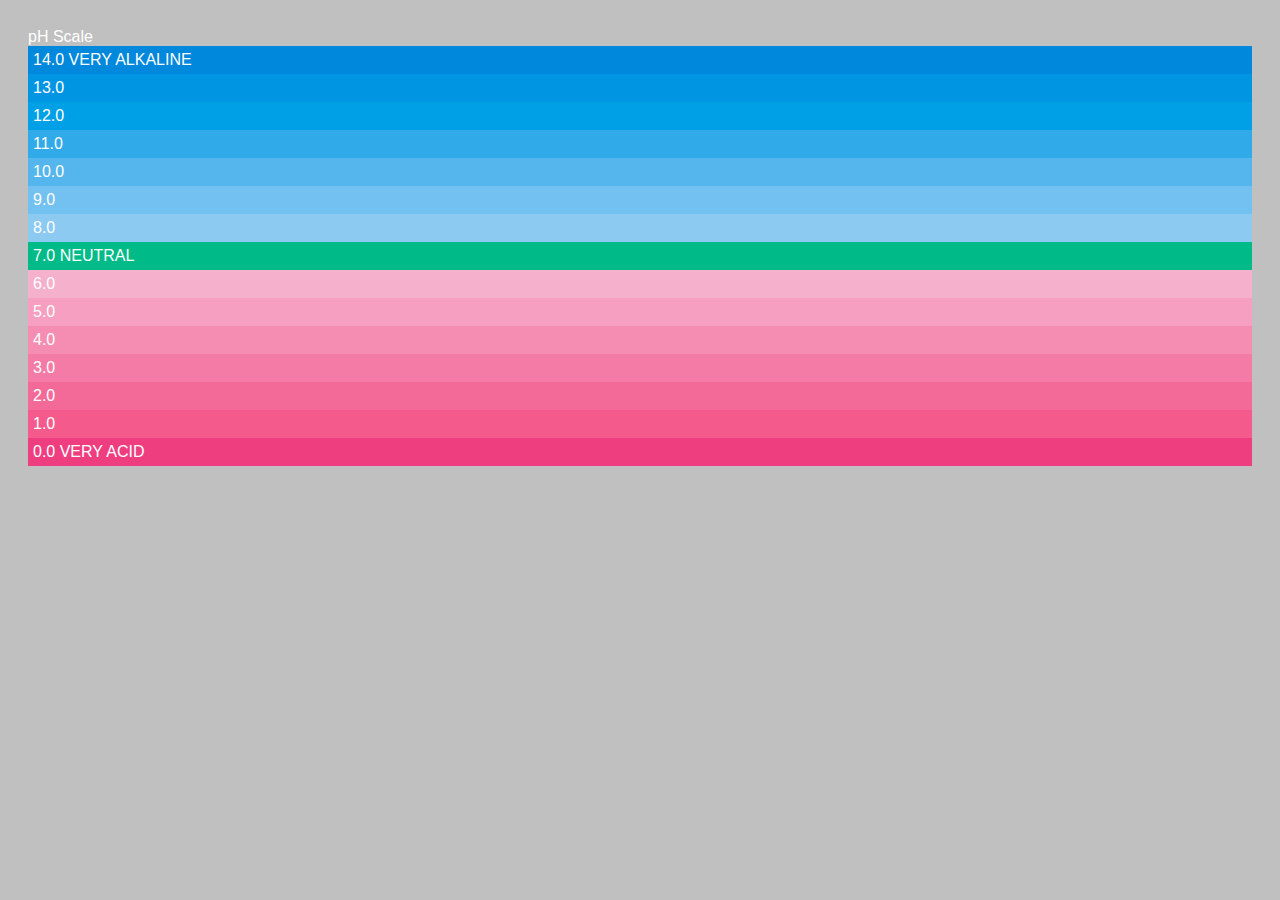
<file: feature/sample-code-chapter-11.html>
<!DOCTYPE html>
<html>

<head>
    <title>Color</title>
    <style type="text/css">
        body {
            background-color: silver;
            color: white;
            padding: 20px;
            font-family: Arial, Verdana, sans-serif;
        }

        h1 {
            background-color: #ffffff;
            background-color: hslla(0, 100%, 100%, 0.5);
            color: #64645A;
            padding: inherit;
        }

        p {
            padding: 5px;
            margin: 0px;
        }

        p.zero {
            background-color: rgb(238, 62, 128);
        }

        p.one {
            background-color: rgb(244, 90, 139);
        }

        p.two {
            background-color: rgb(243, 106, 152);
        }

        p.three {
            background-color: rgb(244, 123, 166);
        }

        p.four {
            background-color: rgb(245, 140, 178);
        }

        p.five {
            background-color: rgb(246, 159, 192);
        }

        p.six {
            background-color: rgb(245, 176, 204);
        }

        p.seven {
            background-color: rgb(0, 187, 136);
        }

        p.eight {
            background-color: rgb(140, 202, 242);
        }

        p.nine {
            background-color: rgb(114, 193, 240);
        }

        p.ten {
            background-color: rgb(84, 182, 237);
        }

        p.eleven {
            background-color: rgb(48, 170, 233);
        }

        p.twelve {
            background-color: rgb(0, 160, 230);
        }

        p.thirteen {
            background-color: rgb(0, 149, 226);
        }

        p.fourteen {
            background-color: rgb(0, 136, 221);
        }
    </style>
</head>

<body>
    <hi>pH Scale</h1>
        <p class="fourteen">14.0 VERY ALKALINE</p>
        <p class="thirteen">13.0</p>
        <p class="twelve">12.0</p>
        <p class="eleven">11.0</p>
        <p class="ten">10.0</p>
        <p class="nine">9.0</p>
        <p class="eight">8.0</p>
        <p class="seven">7.0 NEUTRAL</p>
        <p class="six">6.0</p>
        <p class="five">5.0</p>
        <p class="four">4.0</p>
        <p class="three">3.0</p>
        <p class="two">2.0</p>
        <p class="one">1.0</p>
        <p class="zero">0.0 VERY ACID</p>
</body>

</html>
</file>
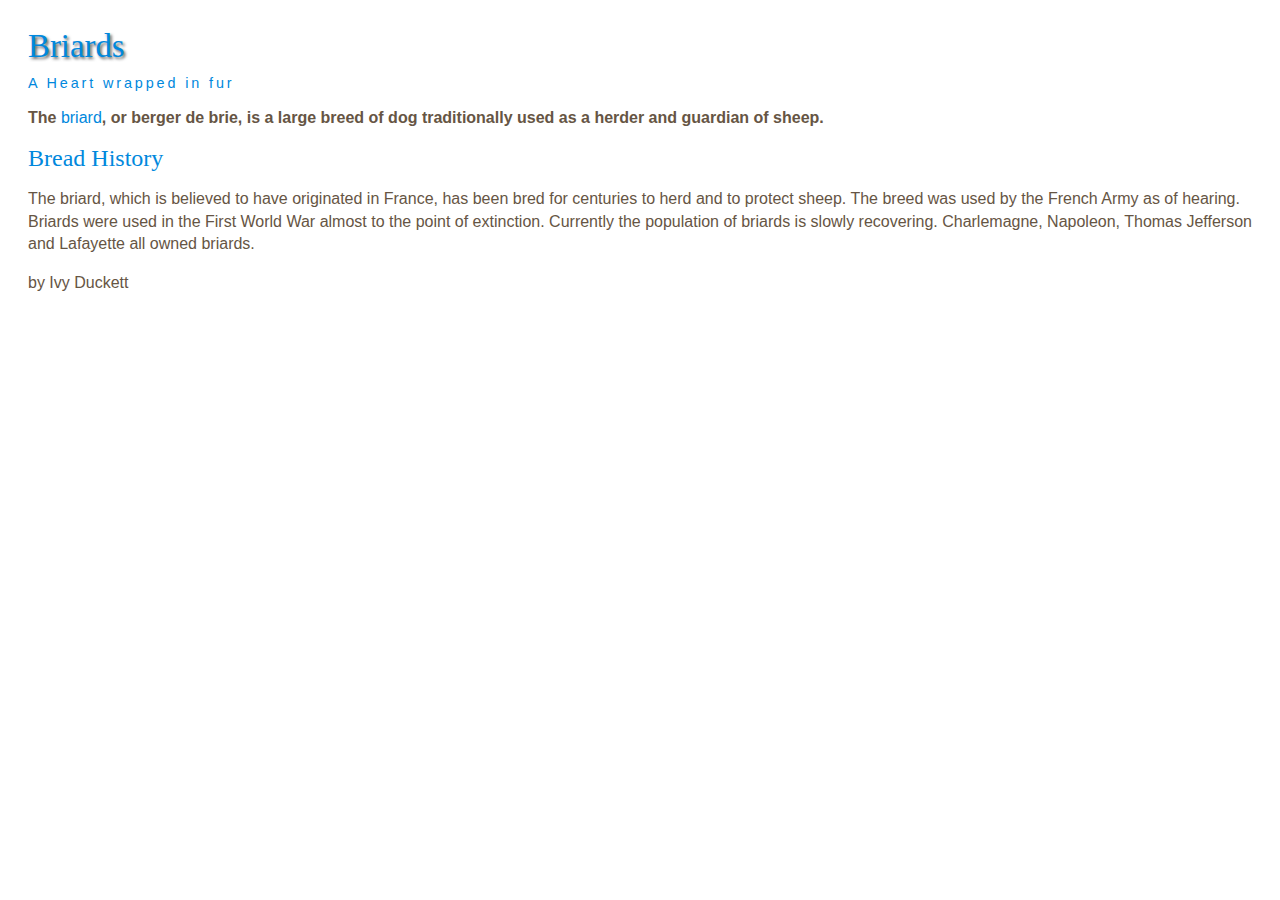
<file: feature/sample-code-chapter-12.html>
<!DOCTYPE html>
<html>

<head>
    <title>Text</title>
    <style type="text/css">
        body {
            padding: 20px;
        }

        h1,
        h2,
        h3,
        a {
            font-weight: normal;
            color: #0088dd;
            margin: 0px;
        }

        h1 {
            font-family: Georgia, Times, serif;
            font-size: 205%;
            text-shadow: 2px 2px 3px #666666;
            padding-bottom: 10px;
        }

        h2 {
            font-family: "Gill Sans", Arial, sans-serif;
            font-size: 90%;
            text-transform: upercase;
            letter-spacing: 0.2em;
        }

        h3 {
            font-size: 150%
        }

        p {
            font-family: Arial, Verdana, sans-serif;
            line-height: 1.4em;
            color: #665544;
        }

        p.intro:first-line {
            font-weight: bold;
        }

        .creadits {
            font-style: italic;
            text-align: right;
        }

        a {
            text-decoration: none;
        }

        a:hover {
            text-decoration: underline;
        }
    </style>
</head>

<body>
    <h1>Briards</h1>
    <h2>A Heart wrapped in fur</h2>
    <p class="intro"> The <a class="breed" href="http://en.wikipedia.org/wikiBriard">
            briard</a>, or berger de brie, is a large breed of dog traditionally used as a herder and guardian of sheep.
    </p>
    <h3>Bread History</h3>
    <p>The briard, which is believed to have originated in France, has been bred for
        centuries to herd and to protect sheep. The breed was used by the French Army as
        of hearing. Briards were used in the First World War almost to the point of
        extinction. Currently the population of briards is slowly recovering.
        Charlemagne, Napoleon, Thomas Jefferson and Lafayette all owned briards.</p>
    <p class="credits">by Ivy Duckett</p>
</body>

</html>
</file>
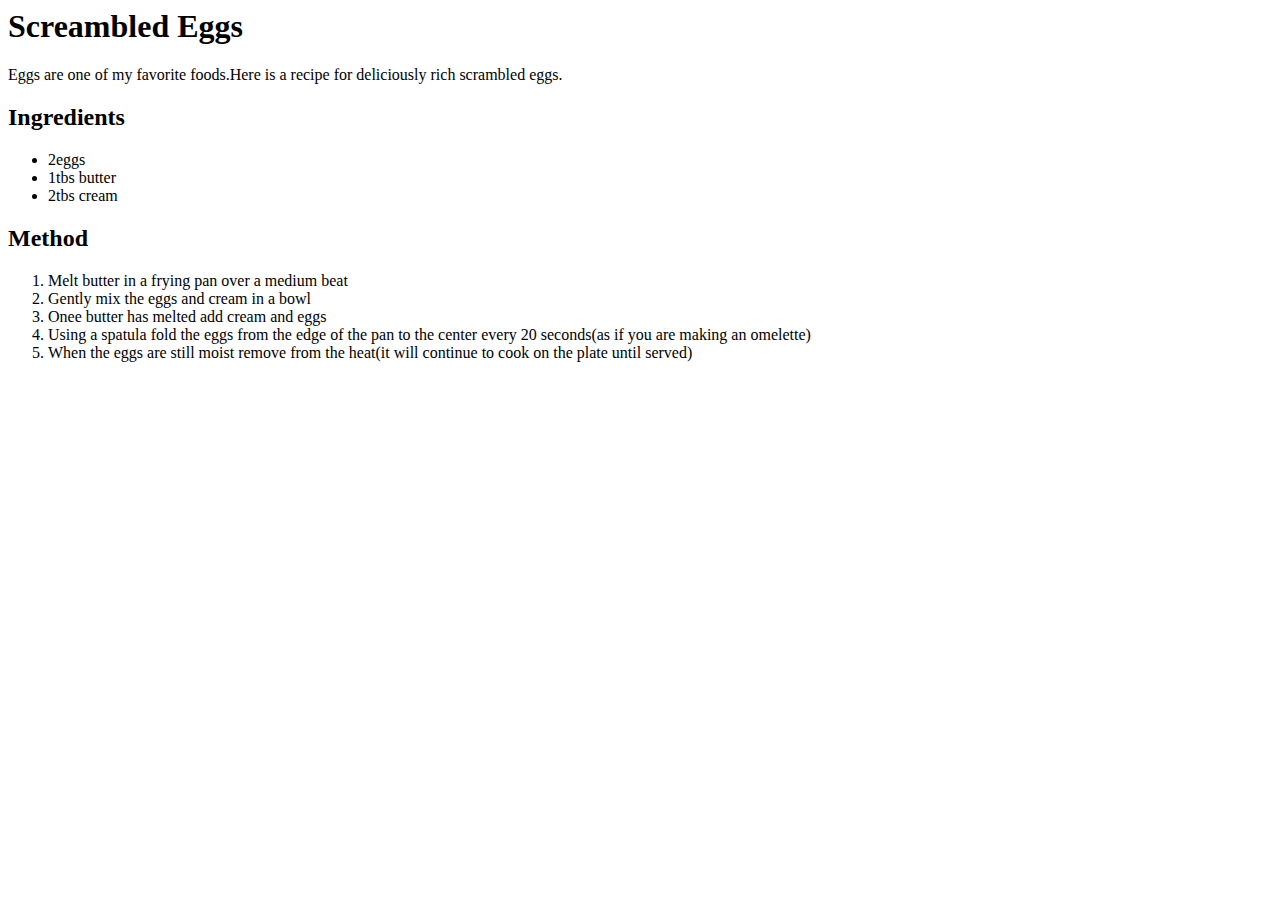
<file: feature/sample-code-chapter-3.html>
<html>

<head>
    <title>Lists</title>
</head>

<body>
    <h1>Screambled Eggs</h1>
    <p>Eggs are one of my favorite foods.Here is a recipe for deliciously rich scrambled eggs.</p>
    <h2>Ingredients</h2>
    <ul>
        <li>2eggs</li>
        <li>1tbs butter</li>
        <li>2tbs cream</li>
    </ul>
    <h2>Method</h2>
    <ol>
        <li>Melt butter in a frying pan over a medium beat</li>
        <li>Gently mix the eggs and cream in a bowl</li>
        <li>Onee butter has melted add cream and eggs</li>
        <li>Using a spatula fold the eggs from the edge of the pan to the center every 20 seconds(as if you are making
            an omelette)</li>
        <li>When the eggs are still moist remove from the heat(it will continue to cook on the plate until served)</li>
    </ol>
</body>
</html>
</file>
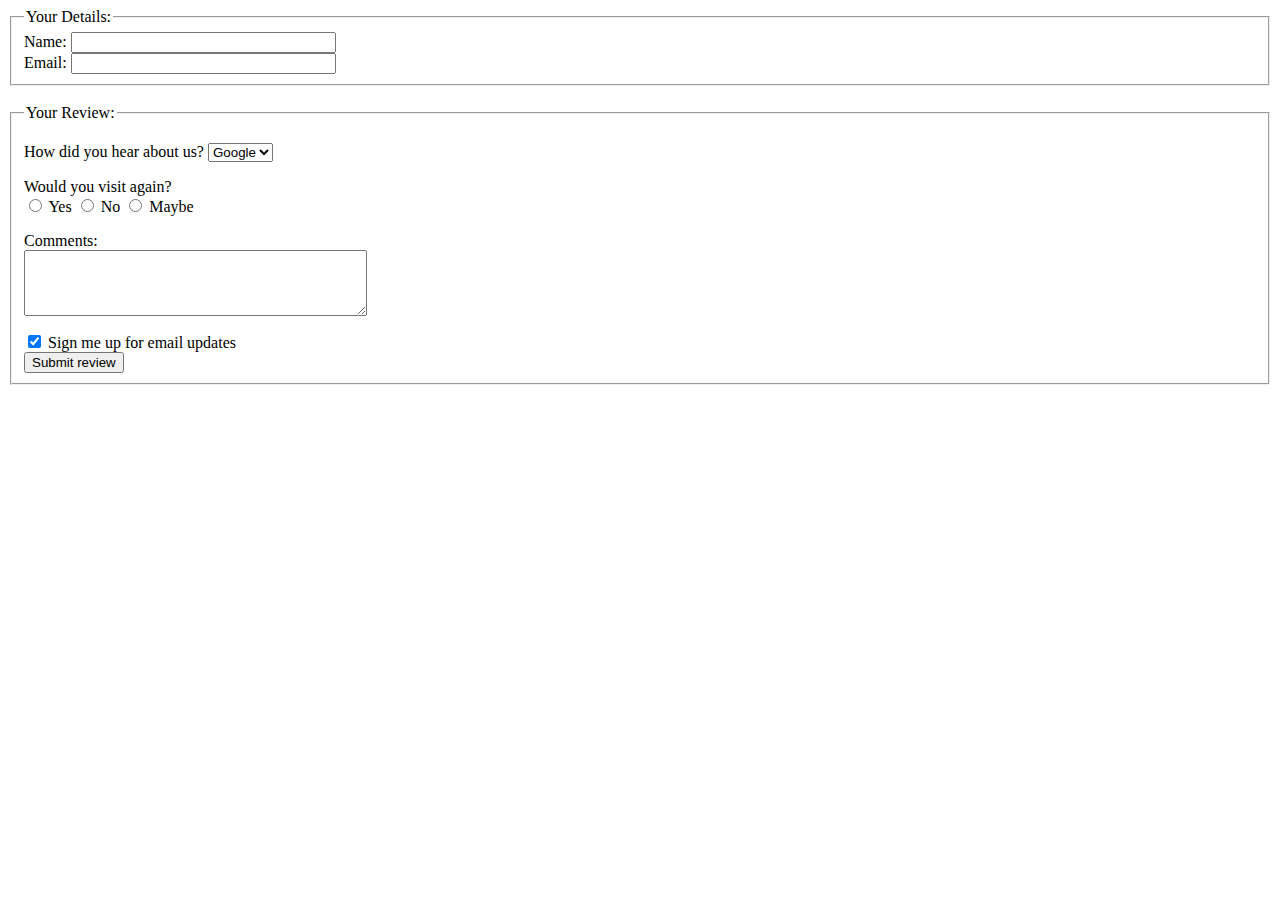
<file: feature/sample-code-chapter-7.html>
<html>

<head>
    <title>Forms</title>
</head>

<body>
    <form action="http://www.example.com/review.php" method="get">
        <fieldset>
            <legend>
                Your Details:
            </legend>
            <label>
                Name:
                <input type="text" name="name" size="30" maxlength="100">
            </label>
            <br />
            <label>
                Email:
                <input type="email" name="email" size="30" maxlength="100">
            </label>
            <br />
        </fieldset>
        <br />
        <fieldset>
            <legend>
                Your Review:
            </legend>
            <p>
                <label for="hear-about">
                    How did you hear about us?
                </label>
                <select name="referrer" id="hear-about">
                    <option value="google">Google</option>
                    <option value="friend">Friend</option>
                    <option value="advert">Advert</option>
                    <option value="other">Other</option>
                </select>
            </p>
            <p>
                Would you visit again?
                <br />
                <label>
                    <input type="radio" name="rating" value="yes" />
                    Yes
                </label>
                <label>
                    <input type="radio" name="rating" value="no" />
                    No
                </label>
                <label>
                    <input type="radio" name="rating" value="maybe" />
                    Maybe
                </label>
            </p>
            <p>
                <label for="comments">
                    Comments:
                </label>
                <br />
                <textarea rows="4" cols="40" id="comments">
                    </textarea>
            </p>
            <label>
                <input type="checkbox" name="subscribe" checked="checked" />
                Sign me up for email updates
                <br />
                <input type="submit" value="Submit review" />
            </label>
        </fieldset>
    </form>
</body>

</html>
</file>
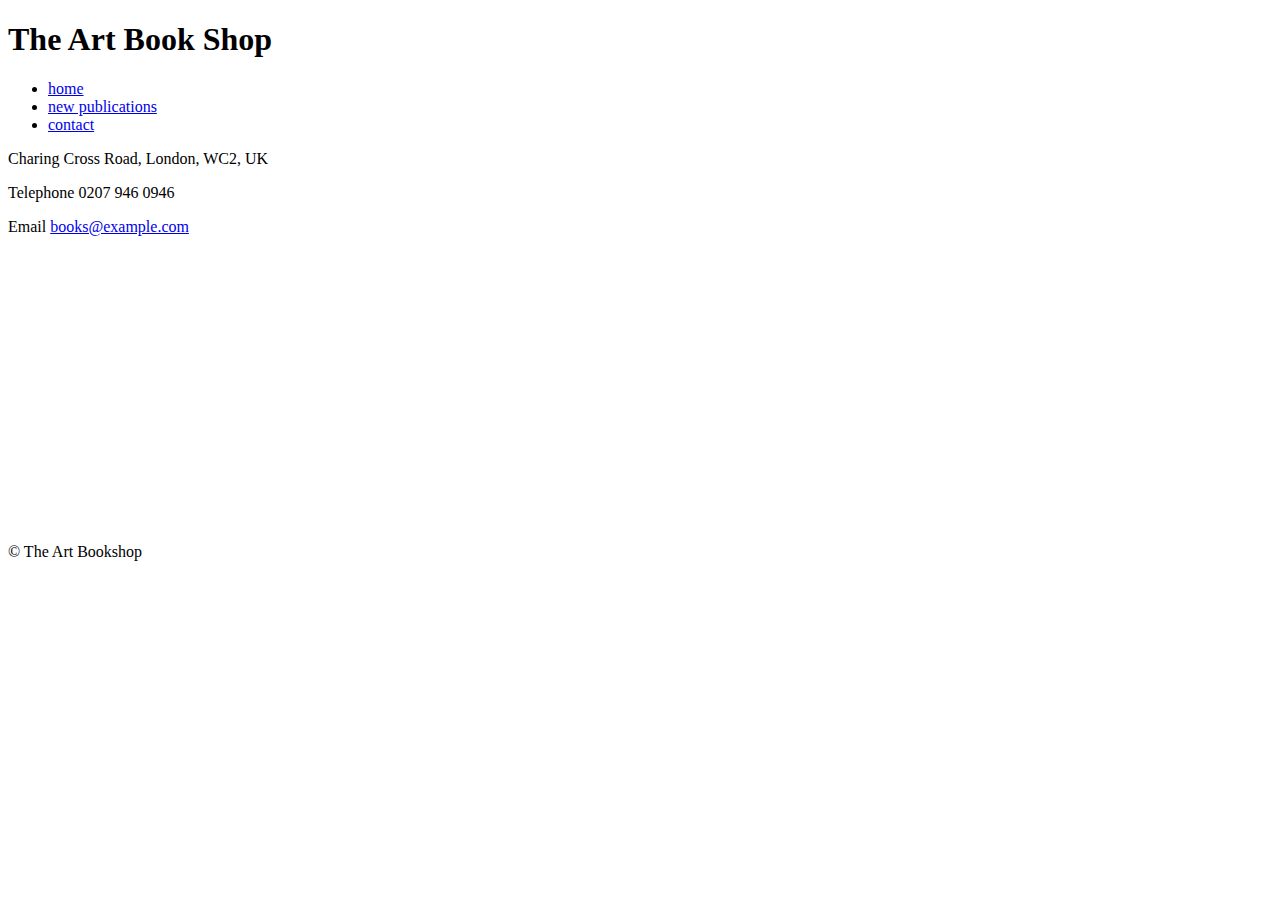
<file: feature/sample-code-chapter-8.html>
<!DOCTYPE html PUBLIC "-//W3C//DTD HTML 4.01 Transitional//EN" "http://www.w3.org/TR/html4/loose.dtd">
<html>

<head>
    <meta name="description" content="Telephone, email 
    and directions for The Art Bookshop, London, UK" />
    <title>Contact The Art Bookshop, London UK</title>
</head>

<body>
    <div id="header">
        <h1>The Art Book Shop</h1>
        <ul>
            <li><a href="index.html">home</a></li>
            <li><a href="index.html">new publications</a>
            </li>
            <li class="current-page">
                <a href="index.html">contact</a></li>
        </ul>
    </div><!-- end header -->
    <div id="content">
        <p>Charing Cross Road, London, WC2, UK</p>
        <p><span class="contact">Telephone</span>
            0207 946 0946</p>
        <p><span class="contact">Email</span>
            <a href="mailto:books@example.com">
                books@example.com</a></p>
        <iframe width="425" height="275" frameborder="0" scrolling="no" marginheight="0" marginwidth="0" src="http://maps.google.co.uk/maps?f=q&amp; 
        source=s_q&amp;hl=en&amp;geocode=&amp; 
        q=charing+cross+road+london&amp;output=embed">
        </iframe>
    </div><!-- end content -->
    <p>&copy; The Art Bookshop</p>
</body>

</html>
</file>
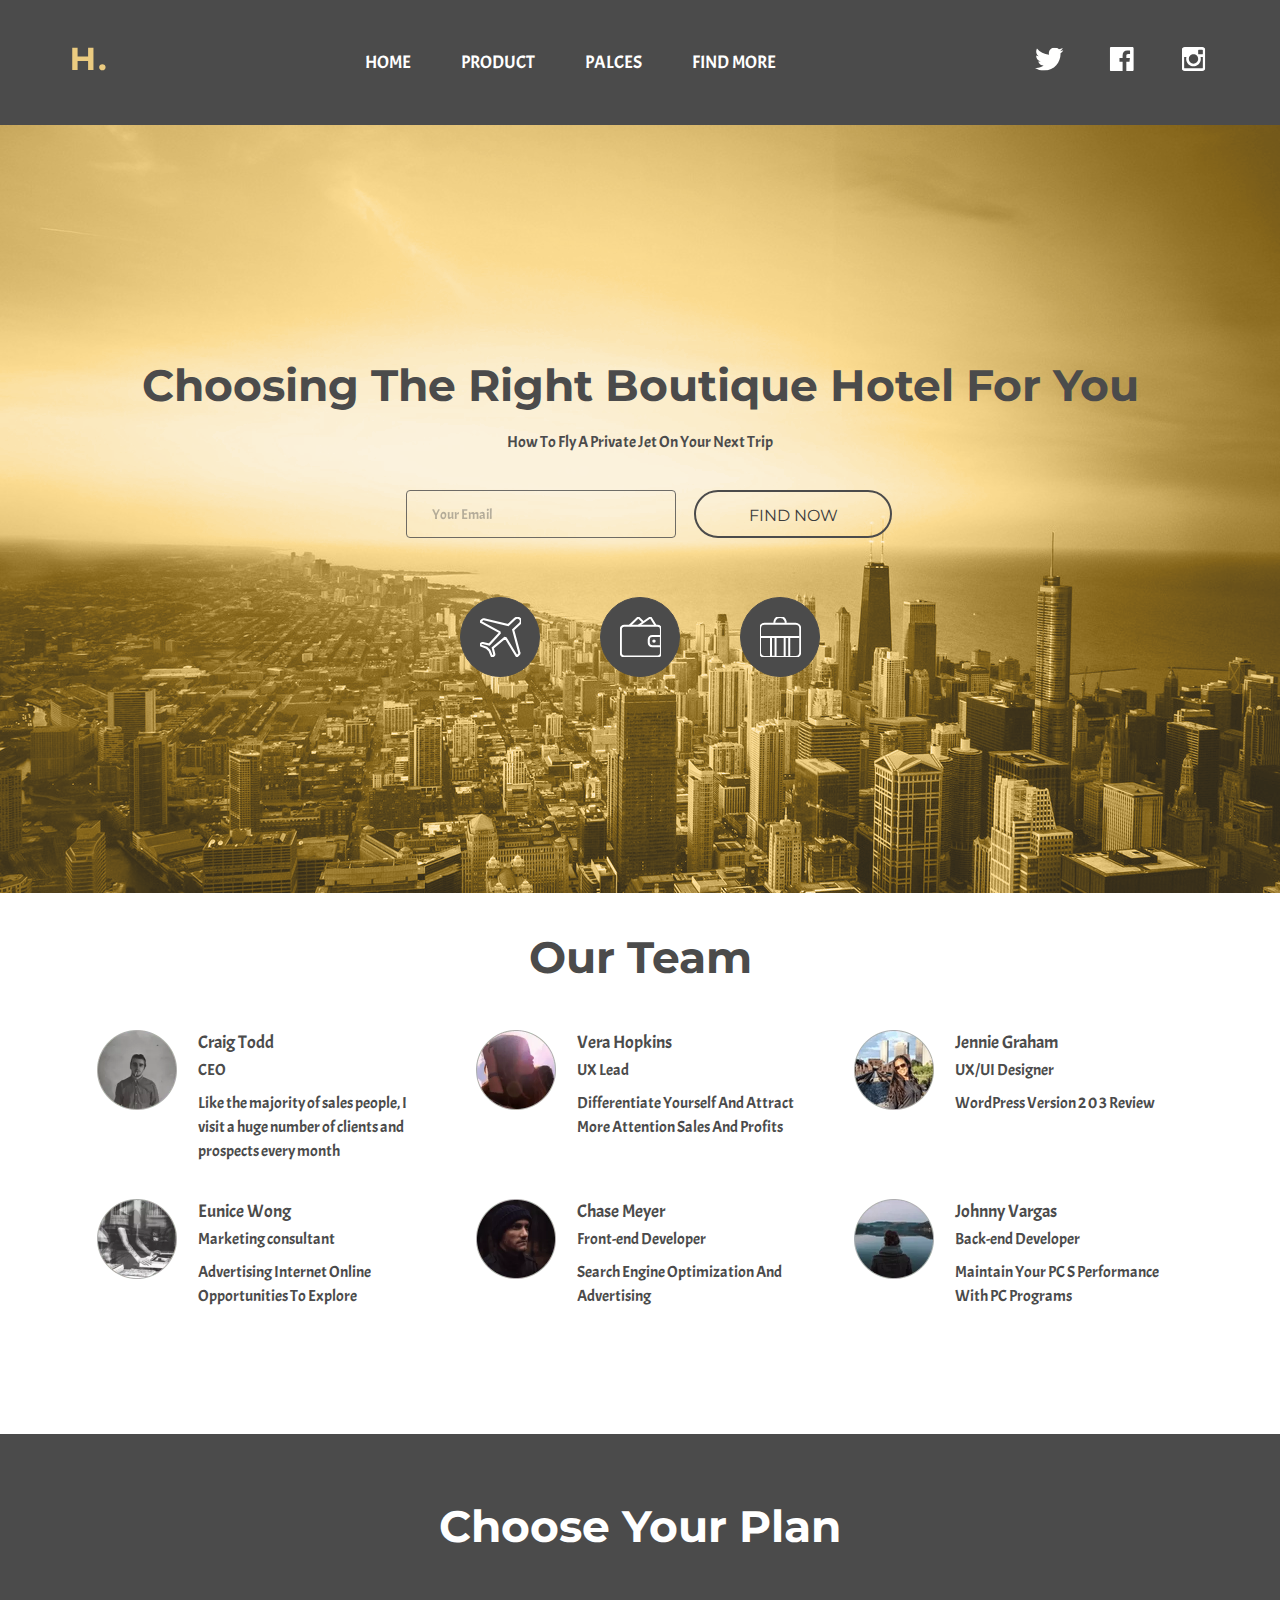
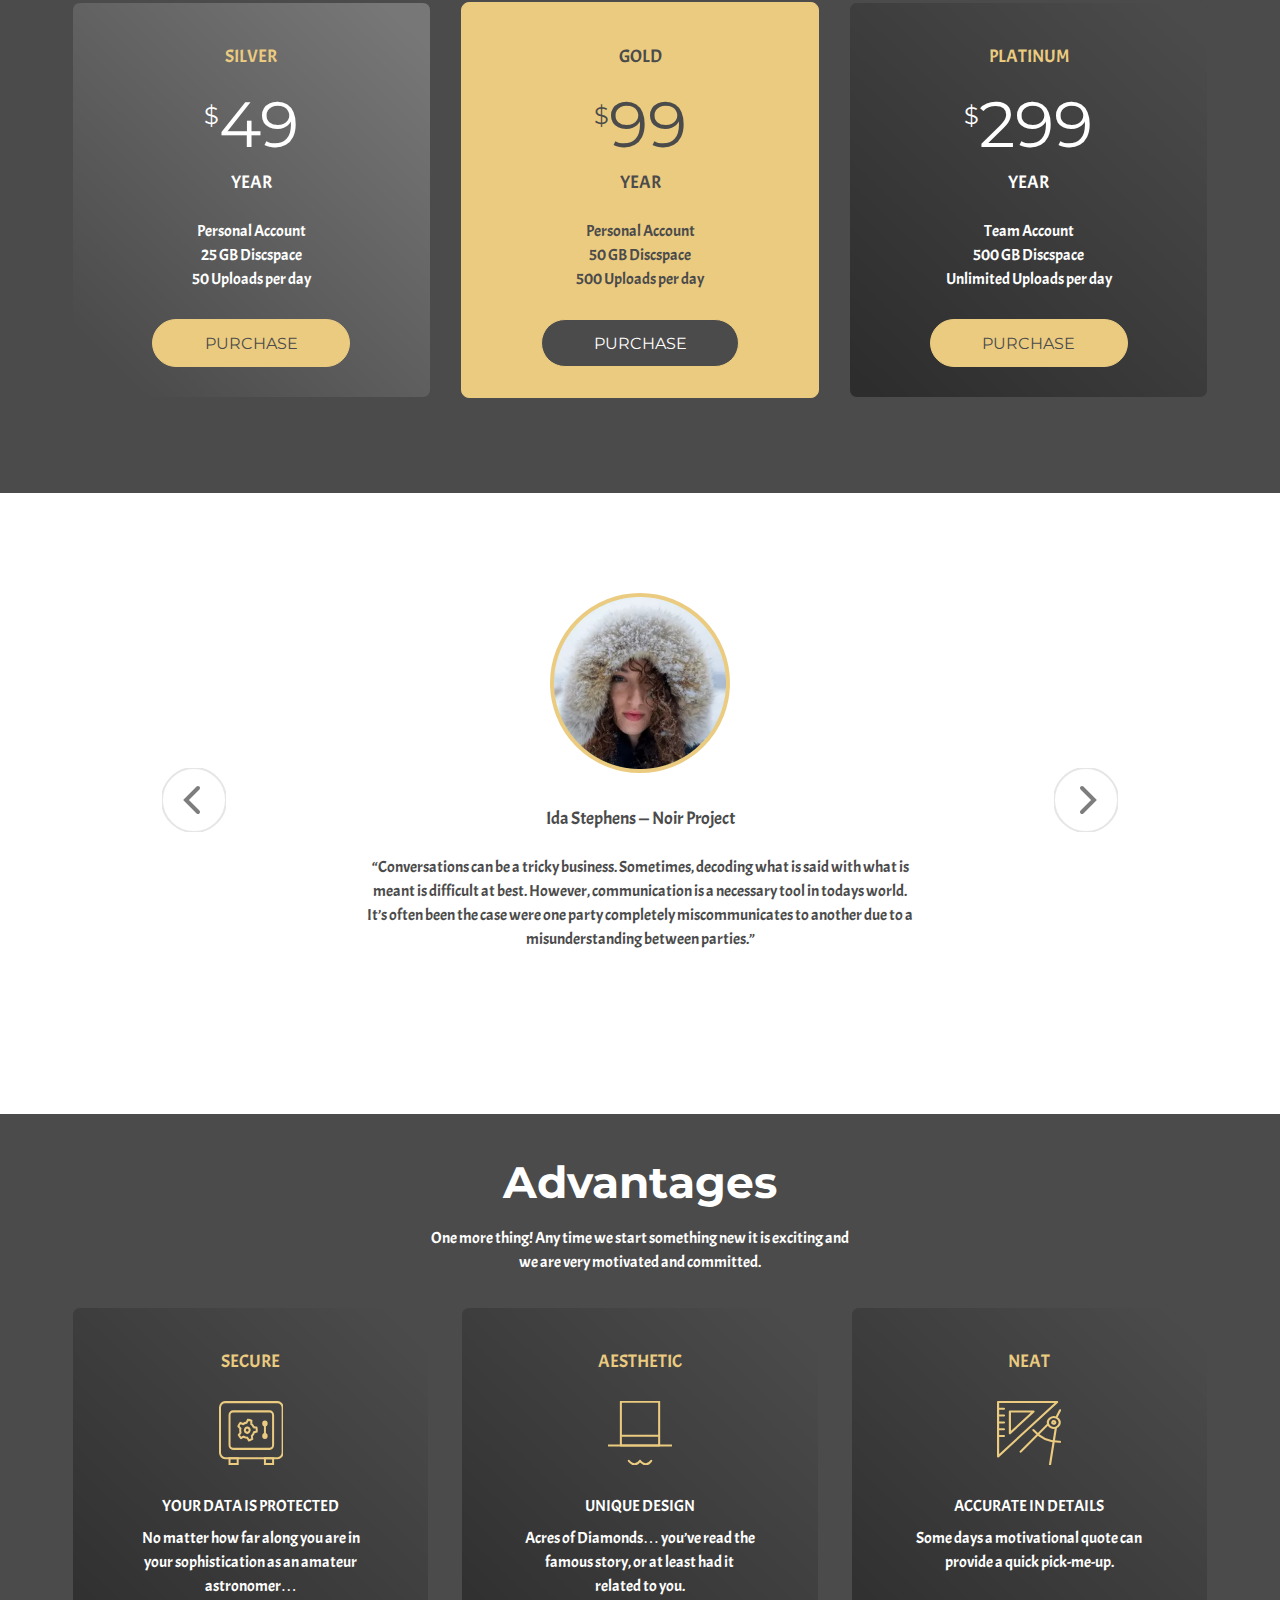
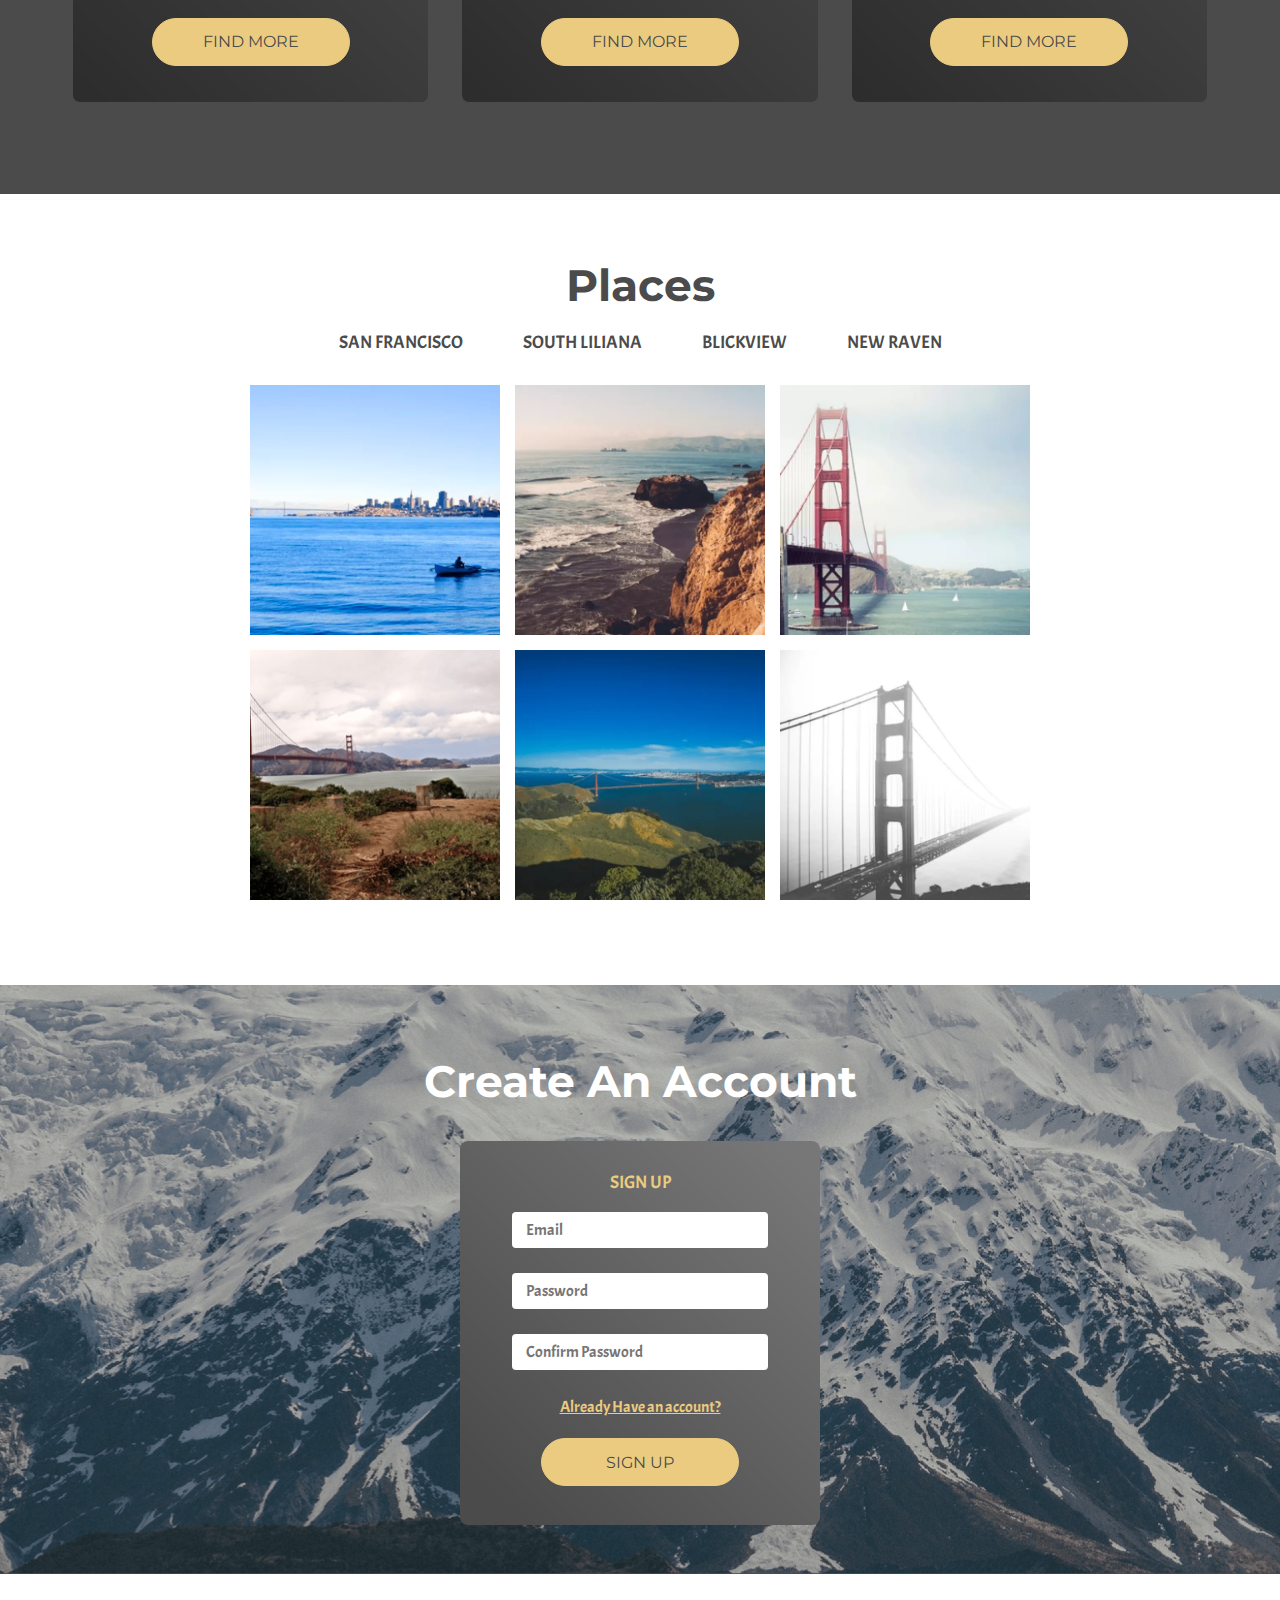
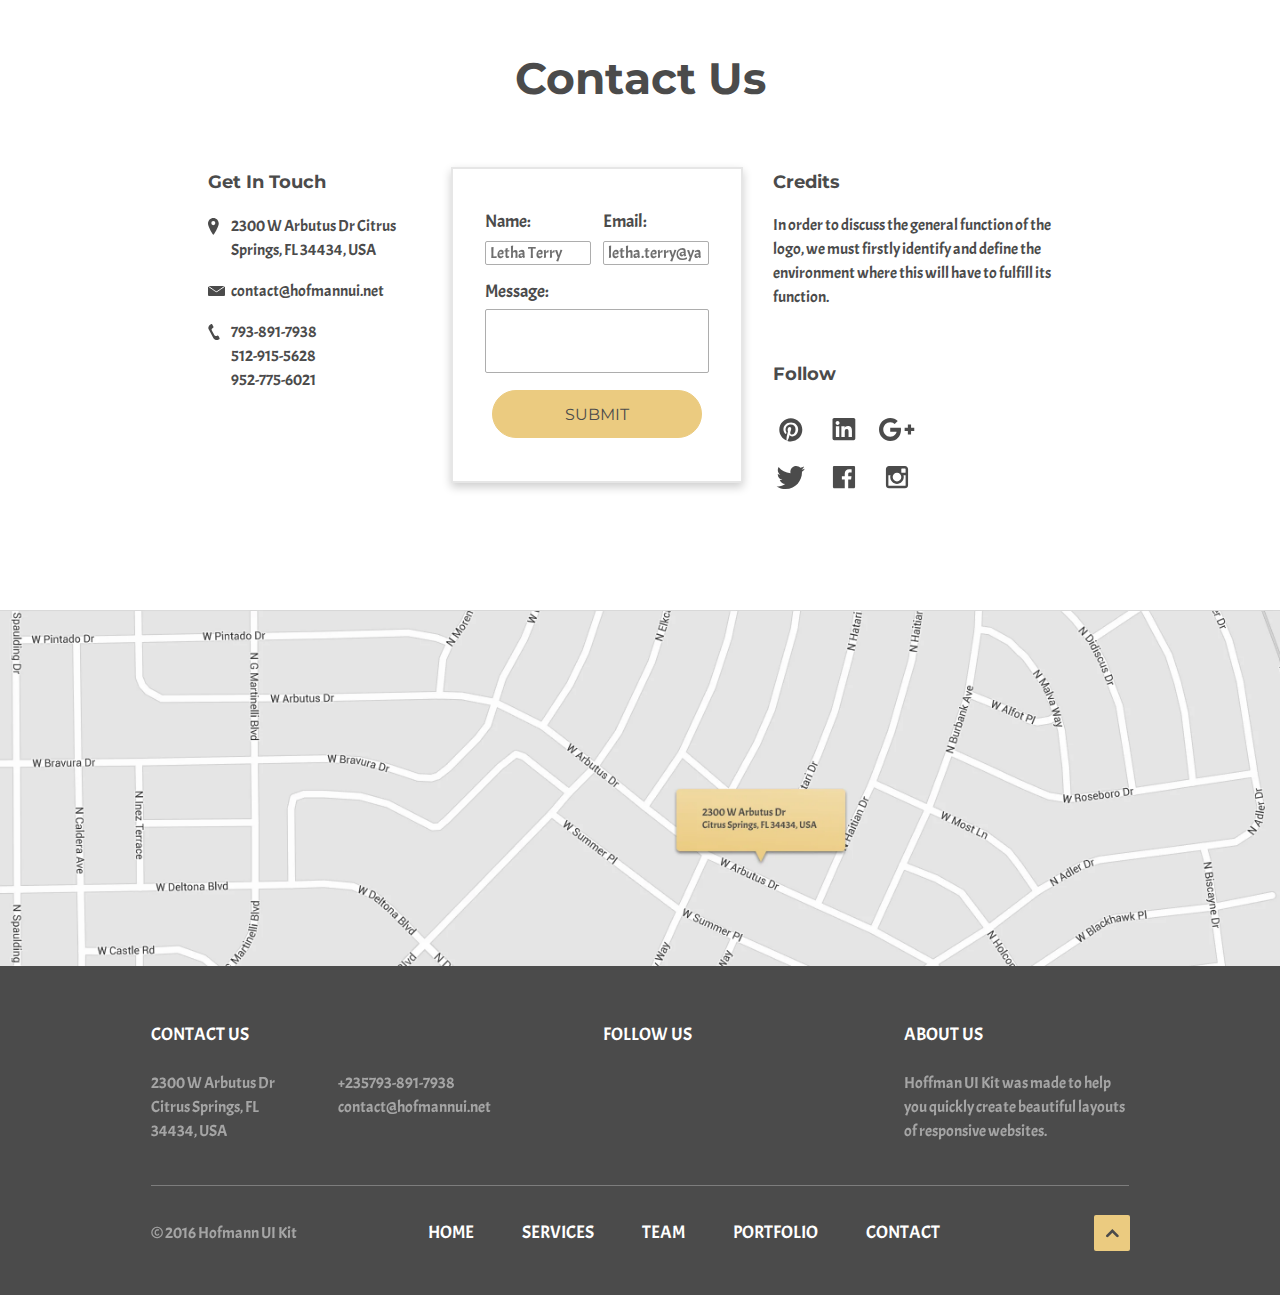
<file: hofmann-landing/src/places.html>
<!DOCTYPE html>
<html lang="en">
  <head>
    <meta charset="UTF-8" />
    <meta http-equiv="X-UA-Compatible" content="IE=edge" />
    <meta name="viewport" content="width=device-width, initial-scale=1.0" />
    <meta content="Hofmann Landing" name="description" />
    <link rel="icon" type="image/x-icon" href="./assets/images/favicon.ico" />
    <link href="./bootstrap/bootstrap.css" rel="preload stylesheet" as="style" onload="this.onload=null" />
    <link href="./styles/main.css" rel="preload stylesheet" as="style" onload="this.onload=null" />
    <link href="./styles/page/places/places.css" rel="preload stylesheet" as="style" onload="this.onload=null" />
    <title>Places Page</title>
  </head>
  <body class="places-page">
    <!-- Header start -->
    <header class="places-header">
      <nav class="navbar navbar-expand-md d-flex justify-content-between places-navbar">
          <a href="./index.html" aria-label="Header logo">
            <picture>
              <source
                media="(min-width: 992px)"
                width="41"
                height="44"
                srcset="./assets/images/desktop/logo.svg"
              />
              <source
                media="(min-width: 768px)"
                width="27"
                height="29"
                srcset="./assets/images/tablet/logo.svg"
              />
              <img
                src="./assets/images/mobile/logo.svg"
                width="20"
                height="24"
                class="img-fluid"
                alt="Hofmann"
              />
            </picture>
          </a>
          <ul
            class="collapse navbar-collapse align-items-start justify-content-md-center navbar-nav places-navbar-nav"
            id="navbarSupportedContent"
          >
            <li class="nav-item places-nav-item">
              <a aria-label="Navigation link to home" href="./index.html">home</a>
            </li>
            <li class="nav-item places-nav-item">
              <a aria-label="Navigation link to product" href="./product.html"
                >product</a
              >
            </li>
            <li class="nav-item places-nav-item">
              <a aria-label="Navigation link to places" href="./places.html"
                >palces</a
              >
            </li>
            <li class="nav-item places-nav-item">
              <a aria-label="Navigation link to find more" href="#find more"
                >find more</a
              >
            </li>
          </ul>
          <div class="d-flex nav-social">
            <a href="#" aria-label="Twitter" class="social-item">
              <img
                class="header-social-icon"
                src="./assets/images/header/twitter.svg"
                width="20"
                height="16"
                alt="Twitter"
              />
            </a>
            <a href="#" aria-label="Facebook">
              <img
                class="header-social-icon"
                src="./assets/images/header/facebook.svg"
                width="20"
                height="16"
                alt="Facebook"
              />
            </a>
            <a href="#" aria-label="Instagram">
              <img
                class="header-social-icon"
                src="./assets/images/header/instagram.svg"
                width="20"
                height="16"
                alt="Instagram"
              />
            </a>
          </div>
          <button
            class="navbar-toggler"
            type="button"
            data-toggle="collapse"
            data-target="#navbarSupportedContent"
            aria-label="Toggle navigation"
          >
            <img
              src="./assets/images/header/hamburger.svg"
              alt="Hamburger button"
              width="16"
              height="24"
            />
          </button>
      </nav>
    </header>
    <!-- Header end -->

    <!-- Hero section start -->
    <section class="places-hero">
      <div class="container-fluid d-flex flex-column text-center">
        <h1 class="places-heading">Choosing The Right Boutique Hotel For You</h1>
        <p class="places-sub-heading">How To Fly A Private Jet On Your Next Trip</p>
        <form class="d-flex flex-column align-items-center flex-md-row justify-content-md-center places-hero-form">
          <input class="places-hero-input" type="email" placeholder="Your Email" />
          <button class="btn btn-hero">FIND NOW</button>
        </form>
        <ul class="d-flex justify-content-center hero-list-icon">
          <li class="d-flex justify-content-center align-items-center rounded-circle hero-item"><img width="25" height="25" loading="lazy" src="./assets/images/places/plane-icon.svg" alt="Plane icon" class="hero-icon"></li>
          <li class="d-flex justify-content-center align-items-center rounded-circle hero-item"><img width="25" height="25" loading="lazy" src="./assets/images/places/wallet-icon.svg" alt="Wallet icon" class="hero-icon"></li>
          <li class="d-flex justify-content-center align-items-center rounded-circle hero-item"><img width="25" height="25" loading="lazy" src="./assets/images/places/case-icon.svg" alt="Case icon" class="hero-icon"></li>
        </ul>
      </div>
    </section>
    <!-- Hero section end -->

    <!-- Our team section start -->
    <section class="places-our-team">
      <div class="container-fluid d-flex flex-column text-center">
        <h2 class="heading places-our-team-heading">Our Team</h2>
        <div class="d-flex flex-column justify-content-center flex-md-row flex-md-wrap justify-content-md-between places-our-team-list">
          <div class="d-flex text-left order-md-1 our-team-item">
            <picture>
              <source width="48" height="48" srcset="./assets/images/places/webp/craig-todd.webp" type="image/webp">
              <source srcset="./assets/images/places/png/craig-todd.png" type="image/png">
              <img loading="lazy" src="./assets/images/places/png/craig-todd.png" alt="Avatar Craig Todd" class="our-team-avatar">
            </picture>
            <ul>
              <li class="our-team-name">Craig Todd</li>
              <li class="our-team-job">CEO</li>
              <li class="our-team-decscription">Like the majority of sales people, I visit a huge number of clients and prospects every month</li>
            </ul>
          </div>
          <div class="d-flex text-left order-md-3 our-team-item">
            <picture>
              <source width="48" height="48" srcset="./assets/images/places/webp/jennie-graham.webp" type="image/webp">
              <source srcset="./assets/images/places/png/jennie-graham.png" type="image/png">
              <img loading="lazy" src="./assets/images/places/png/jennie-graham.png" alt="Avatar Jennie Graham" class="our-team-avatar">
            </picture>
            <ul>
              <li class="our-team-name">Jennie Graham</li>
              <li class="our-team-job">UX/UI Designer</li>
              <li class="our-team-decscription">WordPress Version 2 0 3 Review</li>
            </ul>
          </div>
          <div class="d-flex text-left order-md-5 our-team-item">
            <picture>
              <source width="48" height="48" srcset="./assets/images/places/webp/chase-meyer.webp" type="image/webp">
              <source srcset="./assets/images/places/png/chase-meyer.png" type="image/png">
              <img loading="lazy" src="./assets/images/places/png/chase-meyer.png" alt="Avatar Chase Meyer" class="our-team-avatar">
            </picture>
            <ul>
              <li class="our-team-name">Chase Meyer</li>
              <li class="our-team-job">Front-end Developer</li>
              <li class="our-team-decscription">Search Engine Optimization And Advertising</li>
            </ul>
          </div>
          <div class="d-flex text-left order-md-2 our-team-item">
            <picture>
              <source width="48" height="48" srcset="./assets/images/places/webp/vera-hopkins.webp" type="image/webp">
              <source srcset="./assets/images/places/png/vera-hopkins.png" type="image/png">
              <img loading="lazy" src="./assets/images/places/png/vera-hopkins.png" alt="Avatar Vera Hopkins" class="our-team-avatar">
            </picture>
            <ul>
              <li class="our-team-name">Vera Hopkins</li>
              <li class="our-team-job">UX Lead</li>
              <li class="our-team-decscription">Differentiate Yourself And Attract More Attention Sales And Profits</li>
            </ul>
          </div>
          <div class="d-flex text-left order-md-4 our-team-item">
            <picture>
              <source width="48" height="48" srcset="./assets/images/places/webp/eunice-wong.webp" type="image/webp">
              <source srcset="./assets/images/places/png/eunice-wong.png" type="image/png">
              <img loading="lazy" src="./assets/images/places/png/eunice-wong.png" alt="Avatar Eunice Wong" class="our-team-avatar">
            </picture>
            <ul>
              <li class="our-team-name">Eunice Wong</li>
              <li class="our-team-job">Marketing consultant</li>
              <li class="our-team-decscription">Advertising Internet Online Opportunities To Explore</li>
            </ul>
          </div>
          <div class="d-flex text-left order-md-6 our-team-item">
            <picture>
              <source width="48" height="48" srcset="./assets/images/places/webp/johnny-vargas.webp" type="image/webp">
              <source srcset="./assets/images/places/png/johnny-vargas.png" type="image/png">
              <img loading="lazy" src="./assets/images/places/png/johnny-vargas.png" alt="Avatar Johnny Vargas" class="our-team-avatar">
            </picture>
            <ul>
              <li class="our-team-name">Johnny Vargas</li>
              <li class="our-team-job">Back-end Developer</li>
              <li class="our-team-decscription">Maintain Your PC S Performance With PC Programs</li>
            </ul>
          </div>
        </div>
    </section>
    <!-- Our team section end -->

    <!-- Pricing section start -->
    <section class="places-pricing">
      <div class="container-fluid d-flex flex-column text-center">
        <h2 class="heading text-color-light">Choose Your Plan</h2>
        <div
          class="d-flex flex-column align-items-center flex-md-row justify-content-center places-pricing-list"
        >
          <div class="card text-center pricing-item places-pricing-item places-card-silver">
            <div class="card-header">
              <p class="color-text-secondary">SILVER</p>
              <p class="price places-price"><sup class="index-number">$</sup>49</p>
              <p>YEAR</p>
            </div>
            <div class="card-body pricing-card-body">
              <p>Personal Account</p>
              <p>25 GB Discspace</p>
              <p>50 Uploads per day</p>
            </div>
            <button class="btn btn-purchase margin-auto color-text-primary btn-places-pricing">
              PURCHASE
            </button>
          </div>
          <div class="card text-center pricing-item color-text-primary places-pricing-item">
            <div class="card-header color-text-primary">
              <p>GOLD</p>
              <p class="price places-price"><sup class="index-number">$</sup>99</p>
              <p>YEAR</p>
            </div>
            <div class="card-body pricing-card-body color-text-primary">
              <p>Personal Account</p>
              <p>50 GB Discspace</p>
              <p>500 Uploads per day</p>
            </div>
            <button class="btn btn-purchase btn-active margin-auto text-color-light">
              PURCHASE
            </button>
          </div>
          <div class="card text-center pricing-item places-pricing-item places-card-platinum">
            <div class="card-header">
              <p class="color-text-secondary">PLATINUM</p>
              <p class="price places-price"><sup class="index-number">$</sup>299</p>
              <p>YEAR</p>
            </div>
            <div class="card-body pricing-card-body">
              <p>Team Account</p>
              <p>500 GB Discspace</p>
              <p>Unlimited Uploads per day</p>
            </div>
            <button class="btn btn-purchase margin-auto btn-places-pricing">PURCHASE</button>
          </div>
        </div>
      </div>
    </section>
    <!-- Pricing section end -->

    <!-- Testimonials section start -->
    <section class="places-testimonials">
      <div class="container-fluid d-flex align-items-lg-center justify-content-lg-between m-width-1100">
        <a class="d-none d-lg-block" href="#" aria-label="Prev">
          <img
            loading="lazy"
            src="./assets/images/places/carousel-icon.svg"
            width="64"
            height="64"
            alt="Prev"
          />
        </a>
        <div class="d-flex flex-column align-items-center text-center places-testimonials-content">
          <picture class="d-flex justify-content-center align-items-center rounded-circle places-testimonials-avatar">
            <source media="(max-width: 576px)" width="88" height="88" srcset="./assets/images/places/webp/ida-stephens-mobile-1x.webp 1x, ./assets/images/places/webp/ida-stephens-mobile-2x.webp 2x" type="image/webp">
            <source media="(max-width: 991px)" width="108" height="108" srcset="./assets/images/places/webp/ida-stephens-tablet-1x.webp 1x, ./assets/images/places/webp/ida-stephens-tablet-2x.webp 2x" type="image/webp">
            <source media="(min-width: 992px)" width="172" height="172" srcset="./assets/images/places/webp/ida-stephens-desktop.webp" type="image/webp">
            <source srcset="./assets/images/places/png/ida-stephens-desktop.png" type="image/png">
            <img loading="lazy" src="./assets/images/places/png/ida-stephens-desktop.png" alt="Avatar Ida Stephens">
          </picture>
          <ul>
            <li class="places-testimonials-name">Ida Stephens — Noir Project</li>
            <li class="places-testimonials-description">“Conversations can be a tricky business. Sometimes, decoding what is said with what is meant is difficult at best. However, communication is a necessary tool in todays world. It’s often been the case were one party completely miscommunicates to another due to a misunderstanding between parties.”</li>
          </ul>
          <ul class="d-flex justify-content-center places-dot-list">
            <li class="dot product-dot-item rounded-circle"></li>
            <li class="dot product-dot-item rounded-circle"></li>
            <li class="dot product-dot-item product-dot-list-active rounded-circle"></li>
            <li class="dot product-dot-item rounded-circle"></li>
            <li class="dot product-dot-item rounded-circle"></li>
          </ul>
        </div>
        <a class="d-none d-lg-block" href="#" aria-label="Next">
          <img
            loading="lazy"
            src="./assets/images/places/carousel-icon.svg"
            width="64"
            height="64"
            alt="Next"
            class="carousel-next-icon"
          />
        </a>
      </div>
    </section>
    <!-- Testimonials section end -->

    <!-- Advantages section start -->
    <section class="places-advantages">
      <div class="container-fluid d-flex flex-column align-items-center text-center">
        <h2 class="heading text-color-light">Advantages</h2>
        <p class="description places-advantages-description text-color-light">One more thing! Any time we start something new it is exciting and we are very motivated and committed. </p>
        <div class="d-flex flex-column flex-md-row places-advantages-list">
          <div class="card text-center align-items-center justify-content-md-between places-advantages-item">
            <div class="card-header places-card-header">
              <p class="color-text-secondary places-card-heading">SECURE</p>
              <img loading="lazy" width="50" height="50" src="./assets/images/places/secure-icon.svg" alt="Scure icon" class="places-advantages-icon">
            </div>
            <ul class="d-flex flex-column card-body places-card-body">
              <li>YOUR DATA IS PROTECTED</li>
              <li class="places-card-description">No matter how far along you are in your sophistication as an amateur astronomer…</li>
            </ul>
            <button class="d-flex align-items-center justify-content-center btn btn-places-advantages">
              FIND MORE
            </button>
          </div>
          <div class="card text-center align-items-center justify-content-md-between places-advantages-item">
            <div class="card-header places-card-header">
              <p class="color-text-secondary places-card-heading">AESTHETIC</p>
              <img loading="lazy" width="50" height="50" src="./assets/images/places/aesthetic-icon.svg" alt="Aesthetic icon" class="places-advantages-icon">
            </div>
            <ul class="d-flex flex-column card-body places-card-body">
              <li>UNIQUE DESIGN</li>
              <li class="places-card-description">Acres of Diamonds… you’ve read the famous story, or at least had it related to you.</li>
            </ul>
            <button class="d-flex align-items-center justify-content-center btn btn-places-advantages">
              FIND MORE
            </button>
          </div>
          <div class="card text-center align-items-center justify-content-md-between places-advantages-item">
            <div class="card-header places-card-header">
              <p class="color-text-secondary places-card-heading">NEAT</p>
              <img loading="lazy" width="50" height="50" src="./assets/images/places/neat-icon.svg" alt="Neat icon" class="places-advantages-icon">
            </div>
            <ul class="d-flex flex-column card-body places-card-body">
              <li>ACCURATE IN DETAILS</li>
              <li class="places-card-description">Some days a motivational quote can provide a quick pick-me-up.</li>
            </ul>
            <button class="d-flex align-items-center justify-content-center btn btn-places-advantages">
              FIND MORE
            </button>
          </div>
        </div>
      </div>
    </section>
    <!-- Advantages section end -->

    <!-- Places gallery section start -->
    <section class="places-gallery">
      <div class="container-fluid d-flex flex-column align-items-center text-center">
        <h2 class="heading">Places</h2>
        <ul class="d-flex text-center justify-content-md-center places-name-list">
          <li class="d-flex justify-content-center align-items-center places-name-item-active">SAN FRANCISCO</li>
          <li class="d-none d-md-block">SOUTH LILIANA</li>
          <li class="d-none d-md-block">BLICKVIEW</li>
          <li class="d-none d-md-block">NEW RAVEN</li>
        </ul>
        <ul class="d-flex d-flex flex-wrap justify-content-center gallery-list places-gallery-list">
          <li class="gallery-item places-gallery-item">
            <picture>
              <source media="(max-width: 767px)" width="116" height="116" srcset="./assets/images/places/webp/project-image-mobile-one-1x.webp 1x, ./assets/images/places/webp/project-image-mobile-one-2x.webp 2x" type="image/webp">
              <source media="(max-width: 991px)" width="192" height="192" srcset="./assets/images/places/webp/project-image-tablet-one-1x.webp 1x, ./assets/images/places/webp/project-image-tablet-one-2x.webp 2x" type="image/webp">
              <source media="(min-width: 992px)" width="300" height="300" srcset="./assets/images/places/webp/project-image-desktop-one.webp" type="image/webp">
              <source srcset="./assets/images/places/png/project-image-desktop-one.png" type="image/png">
              <img loading="lazy" src="./assets/images/places/png/project-image-desktop-one.png" alt="Places image" class="places-gallery-img">
            </picture>
          </li>
          <li class="gallery-item places-gallery-item">
            <picture>
              <source media="(max-width: 767px)" width="116" height="116" srcset="./assets/images/places/webp/project-image-mobile-two-1x.webp 1x, ./assets/images/places/webp/project-image-mobile-two-2x.webp 2x" type="image/webp">
              <source media="(max-width: 991px)" width="192" height="192" srcset="./assets/images/places/webp/project-image-tablet-two-1x.webp 1x, ./assets/images/places/webp/project-image-tablet-two-2x.webp 2x" type="image/webp">
              <source media="(min-width: 992px)" width="300" height="300" srcset="./assets/images/places/webp/project-image-desktop-two.webp" type="image/webp">
              <source srcset="./assets/images/places/png/project-image-desktop-two.png" type="image/png">
              <img loading="lazy" src="./assets/images/places/png/project-image-desktop-two.png" alt="Places image" class="places-gallery-img">
            </picture>
          </li>
          <li class="gallery-item places-gallery-item">
            <picture>
              <source media="(max-width: 767px)" width="116" height="116" srcset="./assets/images/places/webp/project-image-mobile-three-1x.webp 1x, ./assets/images/places/webp/project-image-mobile-three-2x.webp 2x" type="image/webp">
              <source media="(max-width: 991px)" width="192" height="192" srcset="./assets/images/places/webp/project-image-tablet-three-1x.webp 1x, ./assets/images/places/webp/project-image-tablet-three-2x.webp 2x" type="image/webp">
              <source media="(min-width: 992px)" width="300" height="300" srcset="./assets/images/places/webp/project-image-desktop-three.webp" type="image/webp">
              <source srcset="./assets/images/places/png/project-image-desktop-three.png" type="image/png">
              <img loading="lazy" src="./assets/images/places/png/project-image-desktop-three.png" alt="Places image" class="places-gallery-img">
            </picture>
          </li>
          <li class="gallery-item places-gallery-item">
            <picture>
              <source media="(max-width: 767px)" width="116" height="116" srcset="./assets/images/places/webp/proj 1x, ./assets/images/places/webp/project-image-mobile-four-2x.webp 2x" type="image/webp">
              <source media="(max-width: 991px)" width="192" height="192" srcset="./assets/images/places/webp/project-image-tablet-four-1x.webp 1x, ./assets/images/places/webp/project-image-tablet-four-2x.webp 2x" type="image/webp">
              <source media="(min-width: 992px)" width="300" height="300" srcset="./assets/images/places/webp/project-image-desktop-four.webp" type="image/webp">
              <source srcset="./assets/images/places/png/project-image-desktop-four.png" type="image/png">
              <img loading="lazy" src="./assets/images/places/png/project-image-desktop-four.png" alt="Places image" class="places-gallery-img">
            </picture>
          </li>
          <li class="gallery-item places-gallery-item">
            <picture>
              <source media="(max-width: 767px)" width="116" height="116" srcset="./assets/images/places/webp/project-image-mobile-five-1x.webp 1x, ./assets/images/places/webp/project-image-mobile-five-2x.webp 2x" type="image/webp">
              <source media="(max-width: 991px)" width="192" height="192" srcset="./assets/images/places/webp/project-image-tablet-five-1x.webp 1x, ./assets/images/places/webp/project-image-tablet-five-2x.webp 2x" type="image/webp">
              <source media="(min-width: 992px)" width="300" height="300" srcset="./assets/images/places/webp/project-image-desktop-five.webp" type="image/webp">
              <source srcset="./assets/images/places/png/project-image-desktop-five.png" type="image/png">
              <img loading="lazy" src="./assets/images/places/png/project-image-desktop-five.png" alt="Places image" class="places-gallery-img">
            </picture>
          </li>
          <li class="gallery-item places-gallery-item">
            <picture>
              <source media="(max-width: 767px)" width="116" height="116" srcset="./assets/images/places/webp/project-image-mobile-six-1x.webp 1x, ./assets/images/places/webp/project-image-mobile-six-2x.webp 2x" type="image/webp">
              <source media="(max-width: 991px)" width="192" height="192" srcset="./assets/images/places/webp/project-image-tablet-six-1x.webp 1x, ./assets/images/places/webp/project-image-tablet-six-2x.webp 2x" type="image/webp">
              <source media="(min-width: 992px)" width="300" height="300" srcset="./assets/images/places/webp/project-image-desktop-six.webp" type="image/webp">
              <source srcset="./assets/images/places/png/project-image-desktop-six.png" type="image/png">
              <img loading="lazy" src="./assets/images/places/png/project-image-desktop-six.png" alt="Places image" class="places-gallery-img">
            </picture>
          </li>
        </ul>
      </div>
    </section>
    <!-- Places gallery section end -->

    <!-- Create account section start -->
    <section class="create-account-section">
      <div class="container-fluid d-flex flex-column align-items-center text-center">
        <h2 class="heading text-color-light">Create An Account</h2>
        <form class="create-account-form">
          <h3 class="create-account-heading">SIGN UP</h3>
          <input class="create-account-control" type="text" placeholder="Email" />
          <input class="create-account-control" type="email" placeholder="Password" />
          <input class="create-account-control" type="email" placeholder="Confirm Password" />
          <a href="#" class="link-sign-in">Already Have an account?</a>
          <button class="btn btn-create-account">SIGN UP</button>
        </form>
      </div>
    </section>
    <!-- Create account section end -->

    <!-- Contact section start -->
    <section class="places-contact">
      <div class="container-fluid">
        <div class="d-flex flex-column text-center places-contact-introduction">
          <h2 class="heading">Contact Us</h2>
          <div
            class="d-flex flex-column flex-md-row flex-md-wrap justify-content-md-between justify-content-lg-center places-contact-content"
          >
            <form class="d-flex flex-column align-items-lg-center places-contact-form order-lg-2">
              <div class="d-flex text-left justify-content-between places-form-content">
                <div class="d-flex flex-column form-group places-contact-group">
                  <label class="places-contact-label">Name:</label>
                  <input class="places-form-control" type="text" placeholder="Letha Terry" />
                </div>
                <div class="d-flex flex-column form-group places-contact-group">
                  <label class="places-contact-label">Email:</label>
                  <input class="places-form-control" type="email" placeholder="letha.terry@ya" />
                </div>
              </div>
              <div class="d-flex flex-column text-left places-contact-message">
                <label class="places-contact-label">Message:</label>
                <textarea
                class="places-form-control places-contact-textarea" aria-label="textarea"
              ></textarea>
              </div>
              <button class="btn btn-places-submit margin-auto">SUBMIT</button>
            </form>
            <address class="d-flex flex-column text-left places-contact-form-info order-lg-1">
              <h3 class="places-contact-heading">Get In Touch</h3>
              <div class="d-flex flex-row contact-form-info-item">
                <div class="d-flex align-items-center contact-form-info-icon">
                    <img
                      src="./assets/images/location.svg"
                      width="11"
                      height="17"
                      alt="Location"
                    />
                </div>
                <p class="description places-location">
                  2300 W Arbutus Dr Citrus Springs, FL 34434, USA
                </p>
              </div>
              <div class="d-flex flex-row contact-form-info-item">
                  <div class="d-flex align-items-center contact-form-info-icon">
                    <img
                      src="./assets/images/mail.svg"
                      width="17"
                      height="10"
                      alt="Mail"
                    />
                  </div>
                  <a
                    class="description"
                    href="mailto: contact@hofmannui.net"
                    aria-label="Link to email: contact@hofmannui.net"
                    >contact@hofmannui.net</a
                  >
              </div>
              <div class="d-flex flex-row contact-form-info-item">
                  <div class="d-flex align-items-center contact-form-info-icon">
                    <img
                      src="./assets/images/phone.svg"
                      width="12"
                      height="17"
                      alt="Phone"
                    />
                  </div>
                  <a
                    class="description places-phone"
                    href="tel:7938917938, 9527756021, 512-915-5628"
                    aria-label="Link to phone: 7938917938, 512-915-5628, 9527756021"
                    >793-891-7938<span class="d-md-none">,</span> 512-915-5628<span class="d-md-none">,</span> 952-775-6021</a
                  >
              </div>
            </address>
            <div class="d-flex flex-column text-left places-contact-detail order-lg-3">
              <h3 class="places-contact-heading">Credits</h3>
              <p class="places-contact-description">In order to discuss the general function of the logo, we must firstly identify and define the environment where this will have to fulfill its function.</p>
              <h3 class="places-contact-heading">Follow</h3>
              <div
                class="d-flex flex-md-wrap justify-content-md-start places-contact-social-list"
              >
                <a href="#" aria-label="Pinterest">
                  <svg width="13" height="13" loading="lazy" class="places-contact-social-icon"><use href="./assets/images/places/social-icon-sprite.svg#pinterest" xlink:href="./assets/images/places/social-icon-sprite.svg#pinterest"></use></svg>
                </a>
                <a href="#" aria-label="Linkedin">
                  <svg width="13" height="13" loading="lazy" class="places-contact-social-icon"><use href="./assets/images/places/social-icon-sprite.svg#linkedin" xlink:href="./assets/images/places/social-icon-sprite.svg#linkedin"></use></svg>
                </a>
                <a href="#" aria-label="Google">
                  <svg width="19" height="13" loading="lazy" class="places-contact-social-icon"><use href="./assets/images/places/social-icon-sprite.svg#google-plus" xlink:href="./assets/images/places/social-icon-sprite.svg#google-plus"></use></svg>
                </a>
                <a href="#" aria-label="Twitter">
                  <svg width="16" height="13" loading="lazy" class="places-contact-social-icon"><use href="./assets/images/places/social-icon-sprite.svg#twitter" xlink:href="./assets/images/places/social-icon-sprite.svg#twitter"></use></svg>
                </a>
                <a href="#" aria-label="Facebook">
                  <svg width="13" height="13" loading="lazy" class="places-contact-social-icon"><use href="./assets/images/places/social-icon-sprite.svg#facebook" xlink:href="./assets/images/places/social-icon-sprite.svg#facebook"></use></svg>
                </a>
                <a href="#" aria-label="Instagram">
                  <svg width="13" height="13" loading="lazy" class="places-contact-social-icon"><use href="./assets/images/places/social-icon-sprite.svg#instagram" xlink:href="./assets/images/places/social-icon-sprite.svg#instagram"></use></svg>
                </a>
              </div>
            </div>
          </div>
        </div>
      </div>
    </section>
    <picture>
      <source
        media="(min-width: 992px)"
        width="100%"
        height="100%"
        srcset="./assets/images/desktop/map.webp"
        loading="lazy"
      />
      <source
        media="(min-width: 768px)"
        width="100%"
        height="100%"
        srcset="./assets/images/tablet/map.webp"
        loading="lazy"
      />
      <img
        src="./assets/images/mobile/map.webp"
        width="100%"
        height="100%"
        alt="Map"
      />
    </picture>
    <!-- Contact section end -->

    <!-- Footer start -->
    <footer class="places-footer">
      <div class="container-fluid">
        <div class="d-flex flex-column justify-content-center places-footer-introduction">
          <div class="d-flex flex-wrap flex-md-nowrap justify-content-md-center">
            <div class="places-footer-contact">
              <h3 class="places-footer-heading">CONTACT US</h3>
              <div class="d-md-flex ">
                <p class="places-footer-description places-footer-location">2300 W Arbutus Dr Citrus Springs, FL 34434, USA</p>
                <ul class="places-footer-description">
                  <li>+235793-891-7938</li>
                  <li>
                    contact@hofmannui.net
                  </li>
                </ul>
              </div>
            </div>
            <div class="places-footer-social">
              <h3 class="places-footer-heading">FOLLOW US</h3>
              <ul class="d-flex places-footer-social-list">
                <li>
                  <a href="#" aria-label="Pinterest">
                    <img width="24" height="24" loading="lazy" src="./assets/images/places/pinterest.svg" alt="Pinterest icon" class="places-footer-social-icon">
                  </a>
                </li>
                <li>
                  <a href="#" aria-label="Twitter">
                    <img width="29" height="24" loading="lazy" src="./assets/images/places/twitter.svg" alt="Twitter icon" class="places-footer-social-icon">
                  </a>
                </li>
                <li>
                  <a href="#" aria-label="Facebook">
                    <img width="24" height="24" loading="lazy" src="./assets/images/places/facebook.svg" alt="Facebook icon" class="places-footer-social-icon">
                  </a>
                </li>
              </ul>
            </div>
            <div class="places-footer-about">
              <h3 class="places-footer-heading">ABOUT US</h3>
              <p class="places-footer-description">Hoffman UI Kit was made to help you quickly create beautiful layouts of responsive websites.</p>
            </div>
          </div>
          <span class="places-hr-footer"></span>
          <div class="d-flex flex-row flex-wrap align-items-center flex-md-nowrap justify-content-md-between text-md-left places-footer-content">
            <nav class="d-flex places-footer-nav order-md-2">
              <ul class="d-flex justify-content-between justify-content-md-center places-nav-list">
                <li class="places-footer-nav-item">
                  <a href="./index.html" aria-label="Home">HOME</a>
                </li>
                <li class="places-footer-nav-item">
                  <a href="#" aria-label="Services">SERVICES</a>
                </li>
                <li class="places-footer-nav-item">
                  <a href="#" aria-label="Team">TEAM</a>
                </li>
                <li class="places-footer-nav-item">
                  <a href="#" aria-label="Portfolio">PORTFOLIO</a>
                </li>
                <li class="places-footer-nav-item">
                  <a href="#" aria-label="Contact">CONTACT</a>
                </li>
              </ul>
            </nav>
            <p class="places-copyright order-md-1">© 2016 Hofmann UI Kit</p>
            <div class="d-flex justify-content-end align-items-center places-footer-group order-md-3">
              <label class="d-md-none to-the-top">To the Top</label>
              <a href="#" class="d-flex align-items-center justify-content-center input-group-prepend places-input-group-prepend" aria-label="To the Top">
                <img
                  src="./assets/images/mobile/subscribe.svg"
                  width="8"
                  height="10"
                  alt="To the top"
                  class="places-arrow-icon"
                />
              </a>
            </div>
          </div>
        </div>
      </div>
    </footer>
    <!-- Footer end -->
  </body>
  <script
    defer
    src="https://cdn.jsdelivr.net/npm/jquery@3.5.1/dist/jquery.slim.min.js"
    integrity="sha384-DfXdz2htPH0lsSSs5nCTpuj/zy4C+OGpamoFVy38MVBnE+IbbVYUew+OrCXaRkfj"
    crossorigin="anonymous"
  ></script>
  <script
    defer
    src="https://cdn.jsdelivr.net/npm/bootstrap@4.6.2/dist/js/bootstrap.bundle.min.js"
    integrity="sha384-Fy6S3B9q64WdZWQUiU+q4/2Lc9npb8tCaSX9FK7E8HnRr0Jz8D6OP9dO5Vg3Q9ct"
    crossorigin="anonymous"
  ></script>
</html>
</file>
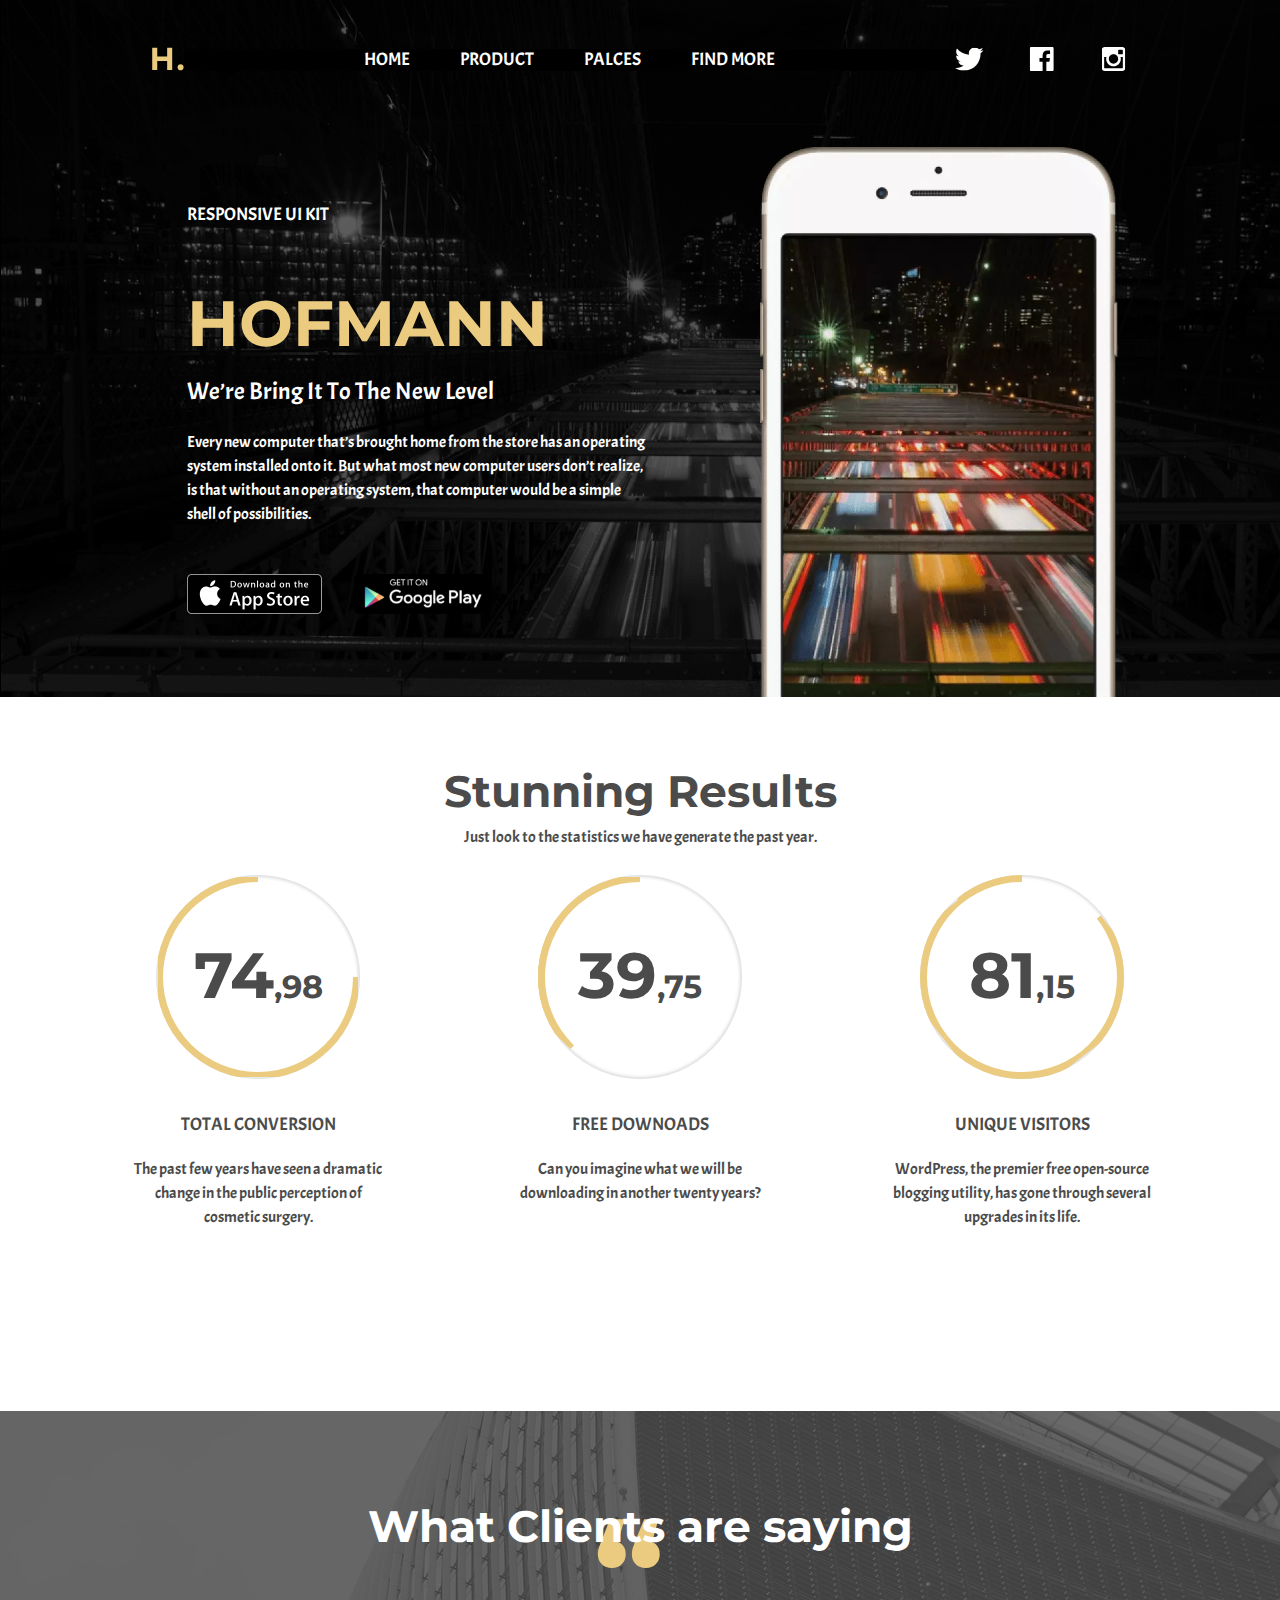
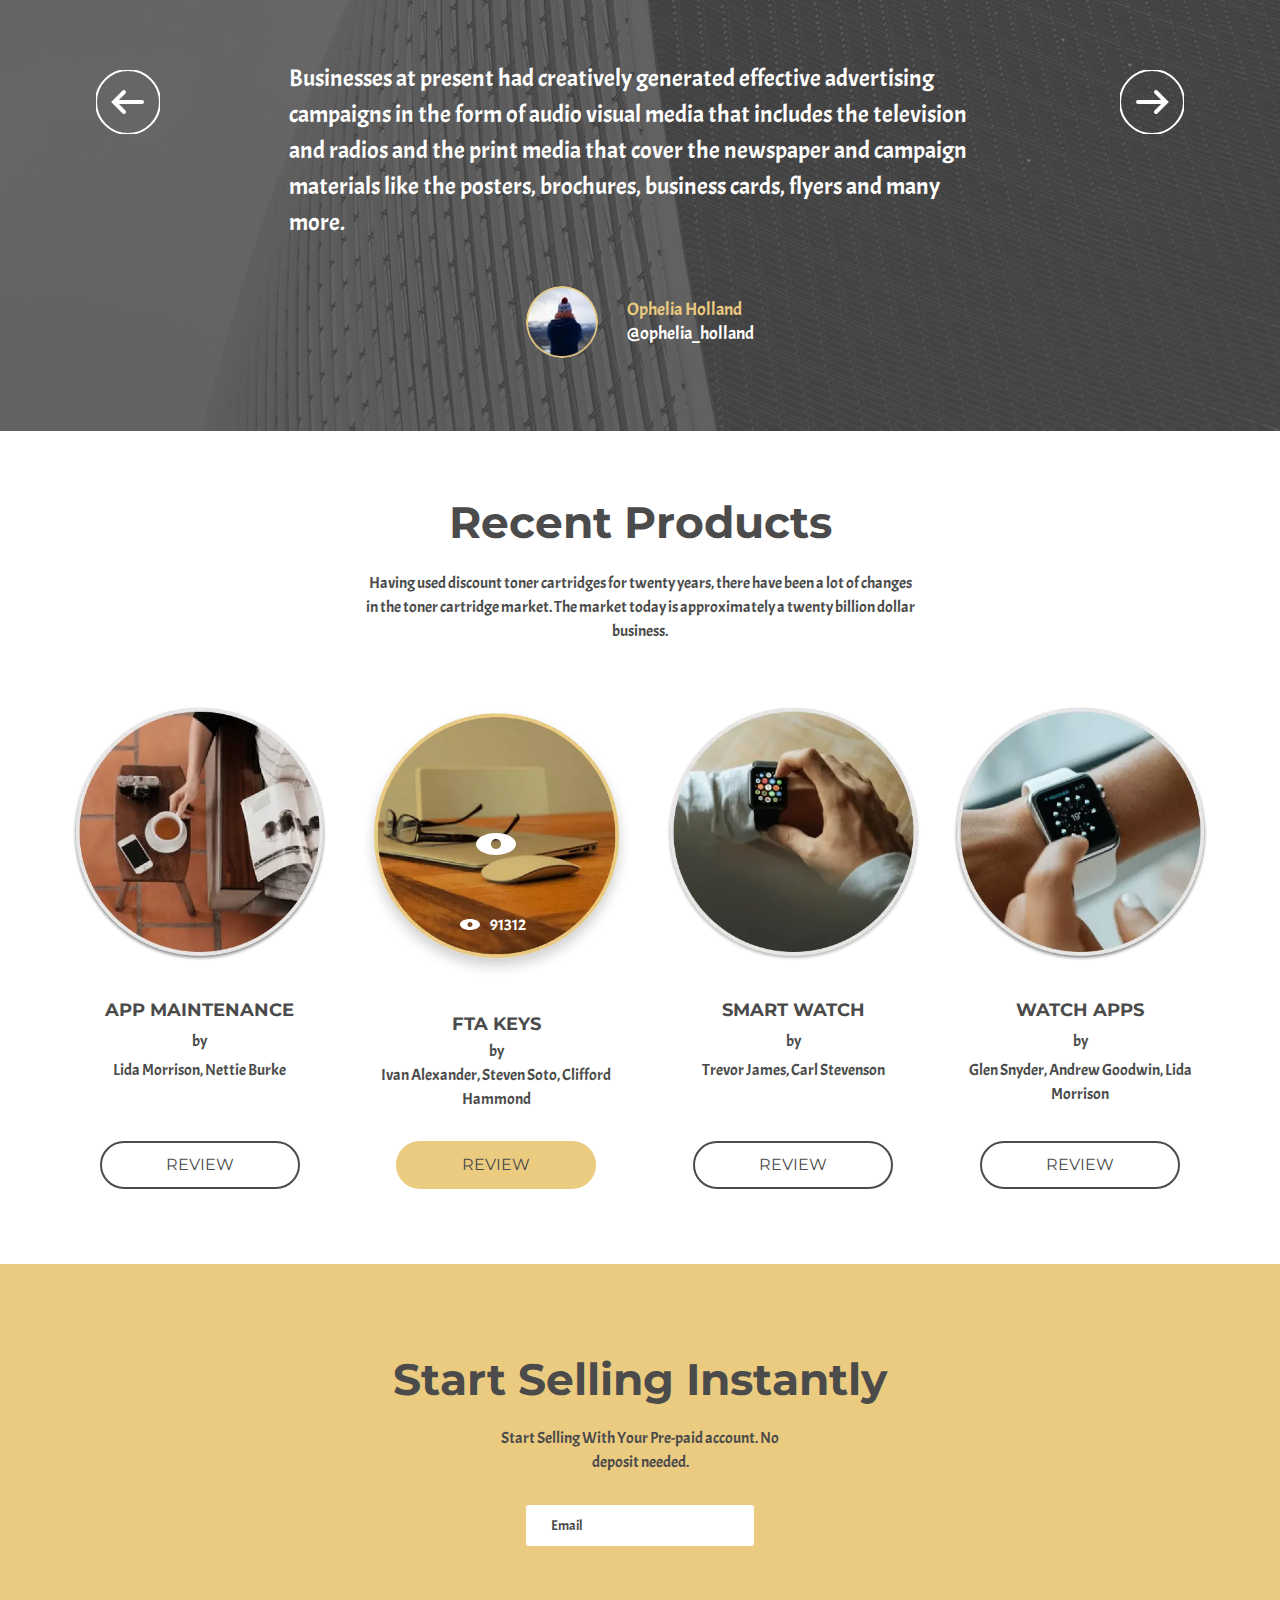
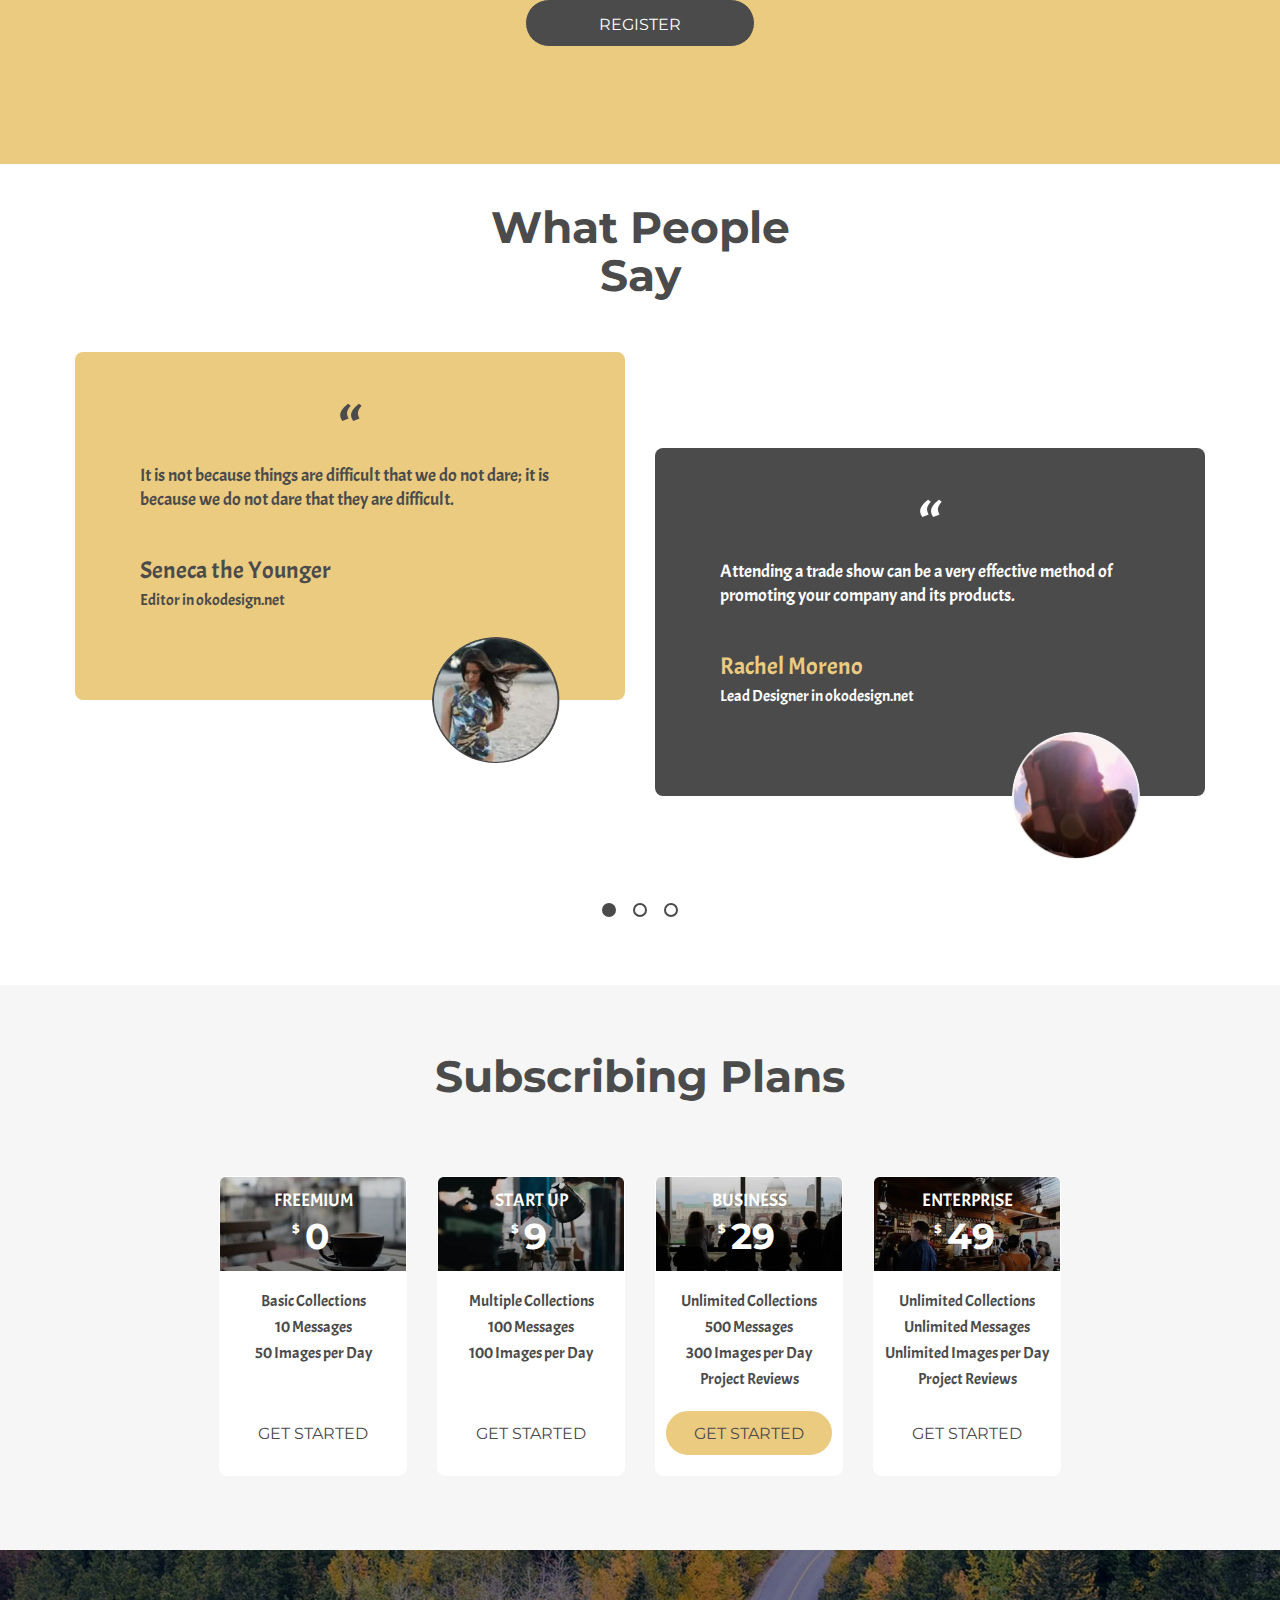
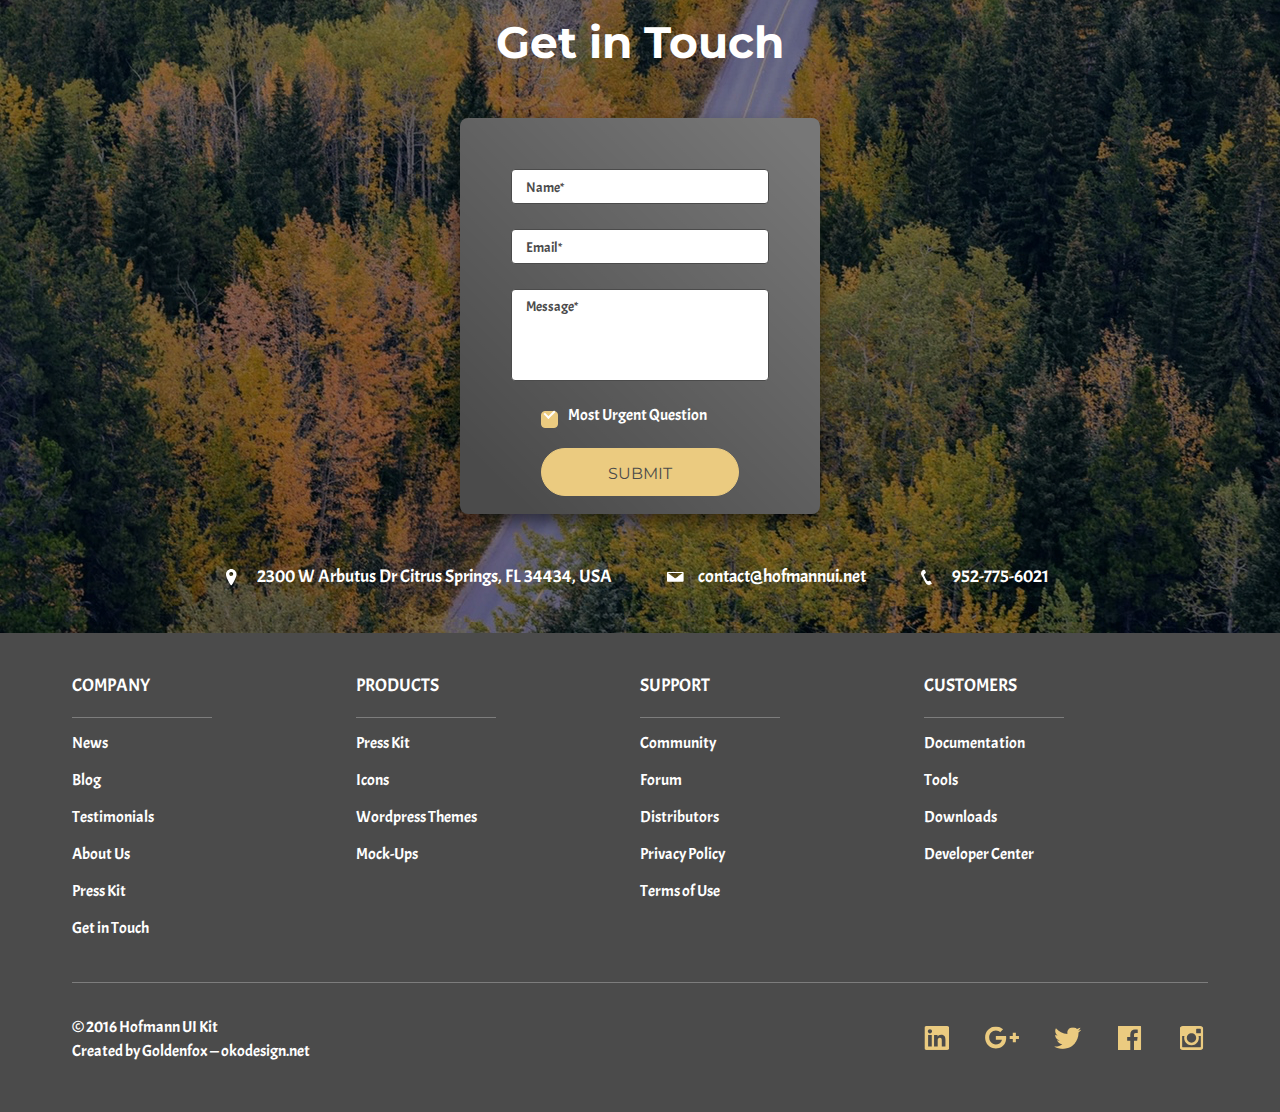
<file: hofmann-landing/src/product.html>
<!DOCTYPE html>
<html lang="en">
  <head>
    <meta charset="UTF-8" />
    <meta http-equiv="X-UA-Compatible" content="IE=edge" />
    <meta name="viewport" content="width=device-width, initial-scale=1.0" />
    <meta content="Hofmann Landing" name="description" />
    <link rel="icon" type="image/x-icon" href="./assets/images/favicon.ico" />
    <link href="./bootstrap/bootstrap.css" rel="preload stylesheet" as="style" onload="this.onload=null" />
    <link href="./styles/main.css" rel="preload stylesheet" as="style" onload="this.onload=null" />
    <link href="./styles/page/products/products.css" rel="preload stylesheet" as="style" onload="this.onload=null" />
    <title>Product Page</title>
  </head>
  <body>
    <!-- Header start -->
    <header class="product-header">
      <div class="container-fluid">
        <nav class="navbar navbar-expand-md d-flex justify-content-between product-navbar position-relative">
          <a href="./index.html" aria-label="Header logo">
            <picture>
              <source
                media="(min-width: 992px)"
                width="41"
                height="44"
                srcset="./assets/images/desktop/logo.svg"
              />
              <source
                media="(min-width: 768px)"
                width="27"
                height="29"
                srcset="./assets/images/tablet/logo.svg"
              />
              <img
                src="./assets/images/mobile/logo.svg"
                width="20"
                height="24"
                class="img-fluid"
                alt="Hofmann"
              />
            </picture>
          </a>
          <ul
            class="collapse navbar-collapse align-items-start justify-content-md-center navbar-nav product-navbar-nav"
            id="navbarSupportedContent"
          >
            <li class="nav-item product-nav-item">
              <a aria-label="Navigation link to home" href="./index.html">home</a>
            </li>
            <li class="nav-item product-nav-item">
              <a aria-label="Navigation link to product" href="./product.html"
                >product</a
              >
            </li>
            <li class="nav-item product-nav-item">
              <a aria-label="Navigation link to places" href="./places.html"
                >palces</a
              >
            </li>
            <li class="nav-item product-nav-item">
              <a aria-label="Navigation link to find more" href="#find more"
                >find more</a
              >
            </li>
          </ul>
          <div class="d-flex nav-social">
            <a href="#" aria-label="Twitter" class="social-item">
              <img
                class="header-social-icon"
                src="./assets/images/header/twitter.svg"
                width="20"
                height="16"
                alt="Twitter"
              />
            </a>
            <a href="#" aria-label="Facebook">
              <img
                class="header-social-icon"
                src="./assets/images/header/facebook.svg"
                width="20"
                height="16"
                alt="Facebook"
              />
            </a>
            <a href="#" aria-label="Instagram">
              <img
                class="header-social-icon"
                src="./assets/images/header/instagram.svg"
                width="20"
                height="16"
                alt="Instagram"
              />
            </a>
          </div>
          <button
            class="navbar-toggler"
            type="button"
            data-toggle="collapse"
            data-target="#navbarSupportedContent"
            aria-label="Toggle navigation"
          >
            <img
              src="./assets/images/header/hamburger.svg"
              alt="Hamburger button"
              width="16"
              height="24"
            />
          </button>
        </nav>
        <div class="d-flex flex-column align-items-center flex-md-row justify-content-md-between justify-content-lg-center position-relative header-product-content">
          <div class="d-flex flex-column justify-content-lg-between product-introduction">
            <p class="product-introduction-heading">RESPONSIVE UI KIT</p>
            <div>
              <h1 class="product-heading">HOFMANN</h1>
              <p class="product-sub-heading">We’re Bring It To The New Level</p>
              <p class="product-header-description">
                Every new computer that’s brought home from the store has an
                operating system installed onto it. But what most new computer
                users don’t realize, is that without an operating system, that
                computer would be a simple shell of possibilities.
              </p>
            </div>
            <div class="d-none d-md-block">
              <a href="#" class="btn-app-store" aria-label="App store">
                <picture>
                  <source
                    media="(min-width: 992px)"
                    width="135"
                    height="40"
                    srcset="./assets/images/desktop/product/app-store.svg"
                    loading="lazy"
                  />
                  <img src="./assets/images/product/app-store.svg" width="68" height="20" alt="App store">
                </picture>
              </a>
              <a href="#" class="btn-google-play" aria-label="Google play">
                <picture>
                  <source
                    media="(min-width: 992px)"
                    width="135"
                    height="40"
                    srcset="./assets/images/desktop/product/google-play.svg"
                    loading="lazy"
                  />
                <img src="./assets/images/product/google-play.svg" width="68" height="20" alt="Google play">
              </a>
            </div>
          </div>
          <picture class="position-relative product-header-img">
            <source
              media="(min-width: 992px)"
              width="358"
              height="551"
              srcset="./assets/images/desktop/product/iphone.webp"
              loading="lazy"
            />
            <source
              media="(min-width: 768px)"
              width="220"
              height="337"
              srcset="./assets/images/tablet/product/iphone.webp"
              loading="lazy"
            />
            <img
              src="./assets/images/mobile/product/iphone.webp"
              width="225"
              height="110"
              class="product-img"
              alt="Iphone"
            />
          </picture>
          <div class="d-md-none">
            <a href="#" class="btn-app-store" aria-label="App store">
              <picture>
                <source
                  media="(min-width: 992px)"
                  width="135"
                  height="40"
                  srcset="./assets/images/desktop/product/app-store.svg"
                  loading="lazy"
                />
                <img src="./assets/images/product/app-store.svg" width="68" height="20" alt="App store">
              </picture>
            </a>
            <a href="#" class="btn-google-play" aria-label="Google play">
              <picture>
                <source
                  media="(min-width: 992px)"
                  width="135"
                  height="40"
                  srcset="./assets/images/desktop/product/google-play.svg"
                  loading="lazy"
                />
              <img src="./assets/images/product/google-play.svg" width="68" height="20" alt="Google play">
            </a>
          </div>
        </div>
      </div>
    </section>
    <!-- Header end -->

    <!-- Advantages section start -->
    <section class="product-advantages">
      <div class="container-fluid d-flex flex-column">
        <h2 class="d-flex justify-content-center heading product-advantages-heading">Stunning Results</h2>
        <p class="d-flex justify-content-center advantages-description">Just look to the statistics we have generate the past year.</p>
        <div class="d-flex flex-column text-center align-items-center flex-md-row justify-content-md-center justify-content-xl-around advantages-description product-advantages-list">
          <div class="d-flex flex-column align-items-center advantages-item advantages-conversion">
            <div class="rounded-circle circular-progress">
              <div class="rounded-circle circular-progress-circle">
                <div class="segment segment-conversion-one"></div>
                <div class="segment segment-conversion-two"></div>
                <div class="segment segment-conversion-three"></div>
                <div class="segment segment-conversion-four"></div>
              </div>
              <div class="rounded-circle circular-progress-inner"></div>
              <p class="circular-progress-value">74<span class="text-small">,98</span></p>
            </div>
            <div class="advantages-item-description">
              <p class="advantages-item-heading">TOTAL CONVERSION</p>
              <p>The past few years have seen a dramatic change in the public perception of cosmetic surgery.</p>
            </div>
          </div>
          <div class="d-flex flex-column align-items-center advantages-item">
            <div class="rounded-circle circular-progress">
              <div class="circular-progress-circle">
                <div class="segment segment-downoads-one"></div>
                <div class="segment segment-downoads-two"></div>
                <div class="segment segment-downoads-three"></div>
                <div class="segment segment-downoads-four"></div>
              </div>
              <div class="rounded-circle circular-progress-inner"></div>
              <p class="circular-progress-value">39<span class="text-small">,75</span></p>
            </div>
            <div class="advantages-item-description">
              <p class="advantages-item-heading">FREE DOWNOADS</p>
              <p>Can you imagine what we will be downloading in another twenty years?</p>
            </div>
          </div>
          <div class="d-flex flex-column align-items-center advantages-item">
            <div class="rounded-circle circular-progress">
              <div class="circular-progress-circle">
                <div class="segment segment-visitors-one"></div>
                <div class="segment segment-visitors-two"></div>
                <div class="segment segment-visitors-three"></div>
                <div class="segment segment-visitors-four"></div>
              </div>
              <div class="rounded-circle circular-progress-inner"></div>
              <p class="circular-progress-value">81<span class="text-small">,15</span></p>
            </div>
            <div class="advantages-item-description">
              <p class="advantages-item-heading">UNIQUE VISITORS</p>
              <p>WordPress, the premier free open-source blogging utility, has gone through several upgrades in its life.</p>
            </div>
          </div>
        </div>
    </section>
    <!-- Advantages section end -->

    <!-- Testimonials Client section start -->
    <section class="product-testimonials-client">
      <div class="container-fluid">
        <div class="d-flex flex-column align-items-center position-relative client-saying-content">
          <h2 class="d-md-flex heading text-color-light testimonials-client-heading">What Clients are saying</h2>
          <p class="quotes color-text-secondary">“</p>
          <div class="d-flex justify-content-center client-saying-description">
            <a class="d-none d-md-block product-carousel-btn" href="#" aria-label="Prev">
              <picture>
                <source
                media="(min-width: 992px)"
                width="64"
                height="64"
                srcset="./assets/images/desktop/product/prev.svg"
                loading="lazy"
                />
                <img
                  src="./assets/images/product/prev.svg"
                  width="40"
                  height="40"
                  alt="Prev"
                />
              </picture>
            </a>
            <p class="client-saying-text">Businesses at present had creatively generated effective advertising campaigns in the form of audio visual media that includes the television and radios and the print media that cover the newspaper and campaign materials like the posters, brochures, business cards, flyers and many more.</p>
            <a class="d-none d-md-block product-carousel-btn" href="#" aria-label="Next">
              <picture>
                <source
                media="(min-width: 992px)"
                width="64"
                height="64"
                srcset="./assets/images/desktop/product/next.svg"
                loading="lazy"
                />
                <img
                  src="./assets/images/product/next.svg"
                  width="40"
                  height="40"
                  alt="Next"
                />
              </picture>
            </a>
          </div>
          <div class="d-flex justify-content-center align-items-center testimonials-client-user">
            <picture class="d-flex">
              <source
                media="(min-width: 992px)"
                width="72"
                height="72"
                srcset="./assets/images/desktop/product/ophelia-holland.webp"
                loading="lazy"
              />
              <img
                src="./assets/images/mobile/product/ophelia-holland.webp"
                width="48"
                height="48"
                class="rounded-circle"
                alt="Ophelia holland"
              />
            </picture>
            <div>
              <p class="color-text-secondary">Ophelia Holland</p>
              <p>@ophelia_holland</p>
            </div>
          </div>
        </div>
      </div>
    </section>
    <!-- Testimonials Client section end -->

    <!-- Project section start -->
    <section class="product-project">
      <div class="container-fluid d-flex flex-column text-center">
        <h2 class="heading">Recent Products</h2>
        <p class="description product-project-description">Having used discount toner cartridges for twenty years, there have been a lot of changes in the toner cartridge market. The market today is approximately a twenty billion dollar business.</p>
        <div class="d-flex flex-column flex-md-row justify-content-md-center product-project-list">
          <div class="d-flex flex-column align-items-center justify-content-md-between product-project-item">
            <picture>
              <source
                media="(min-width: 992px)"
                width="262"
                height="262"
                srcset="./assets/images/desktop/product/app-maintenance.webp"
              />
              <source
                media="(min-width: 768px)"
                width="160"
                height="160"
                srcset="./assets/images/tablet/product/app-maintenance.webp"
              />
              <source width="120" height="120" srcset="./assets/images/mobile/product/app-maintenance.webp" type="image/webp">
              <source srcset="./assets/images/mobile/product/app-maintenance.png" type="image/png">
              <img
                loading="lazy"
                src="./assets/images/mobile/product/app-maintenance.png"
                class="img-fluid"
                alt="App maintenance"
              />
            </picture>
            <p class="project-item-heading">APP MAINTENANCE</p>
            <p class="project-item-description">by</p>
            <p class="project-item-description project-item-info">Lida Morrison, Nettie Burke</p>
            <button class="d-flex align-items-center justify-content-center btn btn-project">Review</button>
          </div>
          <div class="d-flex flex-column align-items-center justify-content-md-between product-project-item">
            <div class="d-flex align-items-center justify-content-center position-relative">
              <picture>
                <source
                  media="(min-width: 992px)"
                  width="282"
                  height="282"
                  srcset="./assets/images/desktop/product/fta-keys.webp"
                />
                <source
                  media="(min-width: 768px)"
                  width="160"
                  height="160"
                  srcset="./assets/images/tablet/product/fta-keys.webp"
                />
                <source width="120" height="120" srcset="./assets/images/mobile/product/fta-keys.webp" type="image/webp">
                <source srcset="./assets/images/mobile/product/fta-keys.png" type="image/png">
                <img
                  loading="lazy"
                  src="./assets/images/mobile/product/fta-keys.png"
                  class="img-fluid rounded-circle"
                  alt="Fta keys"
                />
              </picture>
              <div class="d-none d-lg-block position-absolute">
                <img src="./assets/images/desktop/product/view.svg" width="40" height="22" alt="View">
                <div class="d-flex flex-row align-items-center position-absolute project-view">
                  <img src="./assets/images/desktop/product/view.svg" width="20" height="11" alt="View">
                  <p class="number-view">91312</p>
                </div>
              </div>
            </div>
            <p class="project-item-heading">FTA KEYS</p>
            <p class="project-item-description">by</p>
            <p class="project-item-description project-item-info">Ivan Alexander, Steven Soto, Clifford Hammond</p>
            <button class="d-flex align-items-center justify-content-center btn btn-project btn-secondary-active">Review</button>
          </div>
          <div class="d-flex flex-column align-items-center justify-content-md-between product-project-item">
            <picture>
              <source
                media="(min-width: 992px)"
                width="262"
                height="262"
                srcset="./assets/images/desktop/product/smart-watch.webp"
              />
              <source
                media="(min-width: 768px)"
                width="160"
                height="160"
                srcset="./assets/images/tablet/product/smart-watch.webp"
              />
              <source width="120" height="120" srcset="./assets/images/mobile/product/smart-watch.webp" type="image/webp">
              <source srcset="./assets/images/mobile/product/smart-watch.png" type="image/png">
              <img
                loading="lazy"
                src="./assets/images/mobile/product//smart-watch.png"
                class="img-fluid"
                alt="Smart watch"
              />
            </picture>
            <p class="project-item-heading">SMART WATCH</p>
            <p class="project-item-description">by</p>
            <p class="project-item-description project-item-info">Trevor James, Carl Stevenson</p>
            <button class="d-flex align-items-center justify-content-center btn btn-project">Review</button>
          </div>
          <div class="d-flex flex-column align-items-center justify-content-md-between product-project-item">
            <picture>
              <source
                media="(min-width: 992px)"
                width="262"
                height="262"
                srcset="./assets/images/desktop/product/watch-apps.webp"
              />
              <source
                media="(min-width: 768px)"
                width="160"
                height="160"
                srcset="./assets/images/tablet/product/watch-apps.webp"
              />
              <source width="120" height="120" srcset="./assets/images/mobile/product/watch-apps.webp" type="image/webp">
              <source srcset="./assets/images/mobile/product/watch-apps.png" type="image/png">
              <img
                loading="lazy"
                src="./assets/images/mobile/product/watch-apps.png"
                class="img-fluid"
                alt="Watch apps"
              />
            </picture>
            <p class="project-item-heading">WATCH APPS</p>
            <p class="project-item-description">by</p>
            <p class="project-item-description project-item-info">Glen Snyder, Andrew Goodwin, Lida Morrison</p>
            <button class="d-flex align-items-center justify-content-center btn btn-project">Review</button>
          </div>
        </div>
      </div>
    </section>
    <!-- Project section end -->

    <!-- Purchase section start -->
    <section class="product-purchase">
      <div class="container-fluid d-flex flex-column align-items-center text-center">
        <h2 class="heading product-purchase-heading">Start Selling Instantly</h2>
        <p class="description product-purchase-description">Start Selling With Your Pre-paid account. No deposit needed.</p>
        <input class="purchase-input" type="email" placeholder="Email" />
        <button class="btn btn-register">REGISTER</button>
      </div>
    </section>
    <!-- Purchase section end -->

    <!-- Testimonials section start -->
    <section class="product-testimonials">
      <div class="container-fluid d-flex flex-column align-items-center text-center">
        <h2 class="d-lg-none heading">Testimonials</h2>
        <h2 class="d-none d-lg-block heading testimonials-people-heading">What People Say</h2>
        <div class="d-flex product-testimonials-list">
          <div class="d-none d-md-block product-testimonials-item position-relative testimonials-seneca">
            <p class="testimonials-quotes">“</p>
            <div class="d-flex flex-column text-left">
              <p class="testimonials-description">It is not because things are difficult that we do not dare; it is because we do not dare that they are difficult.</p>
              <p class="testimonials-fullname testimonials-name-seneca">Seneca the Younger</p>
              <p class="testimonials-job">Editor in okodesign.net</p>
            </div>
            <picture class="testimonials-avatar">
              <source
                media="(min-width: 992px)"
                width="128"
                height="128"
                srcset="./assets/images/desktop/product/seneca.webp"
                loading="lazy"
              />
              <img
                src="./assets/images/tablet/product/seneca.webp"
                width="80"
                height="80"
                class="img-fluid rounded-circle"
                alt="Seneca"
              />
            </picture>
          </div>
          <div class="product-testimonials-item position-relative testimonials-rachel-moreno">
            <p class="testimonials-quotes">“</p>
            <div class="d-flex flex-column text-left">
              <p class="testimonials-description">Attending a trade show can be a very effective method of promoting your company and its products.</p>
              <p class="testimonials-fullname">Rachel Moreno</p>
              <p class="testimonials-job">Lead Designer in okodesign.net</p>
            </div>
            <picture class="testimonials-avatar">
              <source
                media="(min-width: 992px)"
                width="128"
                height="128"
                srcset="./assets/images/desktop/product/rachel-moreno.webp"
                loading="lazy"
              />
              <source
                media="(min-width: 768px)"
                width="80"
                height="80"
                srcset="./assets/images/tablet/product/rachel-moreno.webp"
                loading="lazy"
              />
              <img
                src="./assets/images/mobile/product/rachel-moreno.webp"
                width="64"
                height="64"
                class="img-fluid rounded-circle"
                alt="Rachel moreno"
              />
            </picture>
          </div>
        </div>
        <ul class="d-flex product-dot-list">
          <li class="dot product-dot-item d-md-none rounded-circle"></li>
          <li class="dot product-dot-list-active product-dot-item rounded-circle"></li>
          <li class="dot product-dot-item d-md-none rounded-circle"></li>
          <li class="dot product-dot-item d-md-none rounded-circle"></li>
          <li class="dot product-dot-item rounded-circle"></li>
          <li class="dot product-dot-item rounded-circle"></li>
        </ul>
      </div>
    </section>
    <!-- Testimonials section end -->

    <!-- Pricing section start -->
    <section class="product-pricing">
      <div class="container-fluid d-flex flex-column text-center">
        <h2 class="heading product-pricing-heading">Subscribing Plans</h2>
        <div class="d-flex justify-content-center flex-wrap product-pricing-list">
          <div class="card align-items-center product-card-item">
            <div class="card-header product-card-header pricing-freemium">
              <p>FREEMIUM</p>
              <p class="product-price"><sup class="dollar-up">$</sup>0</p>
            </div>
            <ul class="card-body product-card-body pricing-freemium-body">
              <li>Basic Collections</li>
              <li>10 Messages</li>
              <li>50 Images per Day</li>
            </ul>
            <button class="d-flex align-items-center justify-content-center btn btn-get-started">GET STARTED</button>
          </div>
          <div class="card align-items-center product-card-item">
            <div class="card-header product-card-header pricing-start-up">
              <p>START UP</p>
              <p class="product-price"><sup class="dollar-up">$</sup>9</p>
            </div>
            <ul class="card-body product-card-body pricing-start-up-body">
              <li>Multiple Collections</li>
              <li>100 Messages</li>
              <li>100 Images per Day</li>
            </ul>
            <button class="d-flex align-items-center justify-content-center btn btn-get-started">GET STARTED</button>
          </div>
          <div class="card align-items-center product-card-item product-card-business">
            <div class="card-header product-card-header pricing-business">
              <p>BUSINESS</p>
              <p class="product-price"><sup class="dollar-up">$</sup>29</p>
            </div>
            <ul class="card-body product-card-body">
              <li>Unlimited Collections</li>
              <li>500 Messages</li>
              <li>300 Images per Day</li>
              <li>Project Reviews</li>
            </ul>
            <button class="d-flex align-items-center justify-content-center btn btn-get-started btn-secondary-active">GET STARTED</button>
          </div>
          <div class="card align-items-center product-card-item product-card-enterprise">
            <div class="card-header product-card-header pricing-enterprise">
              <p>ENTERPRISE</p>
              <p class="product-price"><sup class="dollar-up">$</sup>49</p>
            </div>
            <ul class="card-body product-card-body">
              <li>Unlimited Collections</li>
              <li>Unlimited Messages</li>
              <li>Unlimited Images per Day</li>
              <li>Project Reviews</li>
            </ul>
            <button class="d-flex align-items-center justify-content-center btn btn-get-started">GET STARTED</button>
          </div>
        </div>
      </div>
    </section>
    <!-- Pricing section end -->

    <!-- Contact section start -->
    <section class="product-contact">
      <div class="container-fluid d-flex flex-column align-items-center text-center">
        <h2 class="product-contact-heading">Get in Touch</h2>
        <form class="product-contact-form">
          <input class="product-form-control" type="text" placeholder="Name*" />
          <input class="product-form-control" type="email" placeholder="Email*" />
          <textarea class="product-form-control product-contact-textarea" placeholder="Message*"></textarea>
          <div class="d-flex align-items-center justify-content-center form-check contact-form-check">
            <input type="checkbox" class="form-check-input contact-check">
            <label class="form-check-label contact-check-label">Most Urgent Question</label>
          </div>
          <button class="btn btn-submit">SUBMIT</button>
        </form>
        <address class="d-flex flex-column flex-md-row product-contact-info">
          <div class="d-flex align-items-center">
            <div class="d-flex align-items-center product-contact-icon">
              <img src="./assets/images/product/location.svg" width="11" height="17" alt="Location">
            </div>
            <p class="p-5">2300 W Arbutus Dr Citrus Springs, FL 34434, USA</p>
          </div>
          <div class="d-flex align-items-center">
            <div class="d-flex align-items-center product-contact-icon">
              <img src="./assets/images/product/mail.svg" width="17" height="10" alt="Mail">
            </div>
            <a class="p-5" href="mailto: contact@hofmannui.net" aria-label="Link to email: contact@hofmannui.net">contact@hofmannui.net</a>
          </div>
          <div class="d-flex align-items-center">
            <div class="d-flex align-items-center product-contact-icon">
              <img src="./assets/images/product/phone.svg" width="11" height="17" alt="Phone">
            </div>
            <a class="p-5" href="tel:9527756021" aria-label="Link to phone: 952-775-6021">952-775-6021</a>
          </div>
        </address>
      </div>
    </section>
    <!-- Contact section end -->

    <!-- Footer start -->
    <footer class="product-footer">
      <div class="container-fluid">
        <div class="d-flex flex-column justify-content-center product-footer-introduction">
          <nav class="d-flex flex-wrap product-footer-nav">
            <ul class="d-flex flex-column product-nav-list">
              <li class="nav-item-heading">
                <a href="#" aria-label="Company">COMPANY</a>
              </li>
              <li class="product-footer-nav-item">
                <a href="#" aria-label="News">News</a>
              </li>
              <li class="product-footer-nav-item">
                <a href="#" aria-label="Blog">Blog</a>
              </li>
              <li class="product-footer-nav-item">
                <a href="#" aria-label="Testimonials">Testimonials</a>
              </li>
              <li class="product-footer-nav-itemm">
                <a href="#" aria-label="About Us">About Us</a>
              </li>
              <li class="product-footer-nav-item">
                <a href="#" aria-label="Press Kit">Press Kit</a>
              </li>
              <li class="product-footer-nav-item">
                <a href="#" aria-label="Get in Touch">Get in Touch</a>
              </li>
            </ul>
            <ul class="d-flex flex-column product-nav-list">
              <li class="nav-item-heading">
                <a href="#" aria-label="Products">PRODUCTS</a>
              </li>
              <li class="product-footer-nav-item">
                <a href="#" aria-label="Press Kit">Press Kit</a>
              </li>
              <li class="product-footer-nav-item">
                <a href="#" aria-label="Icons">Icons</a>
              </li>
              <li class="product-footer-nav-item">
                <a href="#" aria-label="Wordpress Themes">Wordpress Themes</a>
              </li>
              <li class="product-footer-nav-item">
                <a href="#" aria-label="Mock Ups">Mock-Ups</a>
              </li>
            </ul>
            <ul class="d-flex flex-column product-nav-list">
              <li class="nav-item-heading">
                <a href="#" aria-label="Support">SUPPORT</a>
              </li>
              <li class="product-footer-nav-item">
                <a href="#" aria-label="Community">Community</a>
              </li>
              <li class="product-footer-nav-item">
                <a href="#" aria-label="Forum">Forum</a>
              </li>
              <li class="product-footer-nav-item">
                <a href="#" aria-label="Distributors">Distributors</a>
              </li>
              <li class="product-footer-nav-item">
                <a href="#" aria-label="Privacy Policy">Privacy Policy</a>
              </li>
              <li class="product-footer-nav-item">
                <a href="#" aria-label="Terms of Use">Terms of Use</a>
              </li>
            </ul>
            <ul class="d-flex flex-column product-nav-list">
              <li class="nav-item-heading">
                <a href="#" aria-label="Customers">CUSTOMERS</a>
              </li>
              <li class="product-footer-nav-item">
                <a href="#" aria-label="Documentation">Documentation</a>
              </li>
              <li class="product-footer-nav-item">
                <a href="#" aria-label="Tools">Tools</a>
              </li>
              <li class="product-footer-nav-item">
                <a href="#" aria-label="Downloads">Downloads</a>
              </li>
              <li class="product-footer-nav-item">
                <a href="#" aria-label="Developer Center">Developer Center</a>
              </li>
            </ul>
          </nav>
          <div class="d-flex flex-column align-items-center text-center flex-md-row-reverse justify-content-md-between text-md-left product-footer-content">
            <div class="d-flex flex-row product-social-list">
              <a href="#" aria-label="Linkedin">
                <img
                  class="footer-social-icon"
                  src="./assets/images/linkedin.svg"
                  width="18"
                  height="18"
                  alt="Linkedin"
                />
              </a>
              <a href="#" aria-label="Google">
                <img
                  class="footer-google-icon"
                  src="./assets/images/google-plus.svg"
                  width="26"
                  height="18"
                  alt="Google"
                />
              </a>
              <a href="#" aria-label="Twitter">
                <img
                  class="footer-social-icon"
                  src="./assets/images/twitter.svg"
                  width="21"
                  height="18"
                  alt="Twitter"
                />
              </a>
              <a href="#" aria-label="Facebook">
                <img
                  class="footer-social-icon"
                  src="./assets/images/facebook.svg"
                  width="18"
                  height="18"
                  alt="Facebook"
                />
              </a>
              <a href="#" aria-label="Instagram">
                <img
                  class="footer-social-icon"
                  src="./assets/images/instagram.svg"
                  width="18"
                  height="18"
                  alt="Instagram"
                />
              </a>
            </div>
            <div class="d-flex flex-column footer-copyright">
              <p>© 2016 Hofmann UI Kit</p>
              <p>Created by Goldenfox — okodesign.net</p>
            </div>
          </div>
        </div>
      </div>
    </footer>
    <!-- Footer end -->
  </body>
  <script
    defer
    src="https://cdn.jsdelivr.net/npm/jquery@3.5.1/dist/jquery.slim.min.js"
    integrity="sha384-DfXdz2htPH0lsSSs5nCTpuj/zy4C+OGpamoFVy38MVBnE+IbbVYUew+OrCXaRkfj"
    crossorigin="anonymous"
  ></script>
  <script
    defer
    src="https://cdn.jsdelivr.net/npm/bootstrap@4.6.2/dist/js/bootstrap.bundle.min.js"
    integrity="sha384-Fy6S3B9q64WdZWQUiU+q4/2Lc9npb8tCaSX9FK7E8HnRr0Jz8D6OP9dO5Vg3Q9ct"
    crossorigin="anonymous"
  ></script>
</html>
</file>
<file: src/styles/main.css>
@import url("./bases/all.css");
@import url("./commons/all.css");
@import url("./layouts/all.css");
@import url("./components/all.css");
@import url("./sections/all.css");
</file>
<file: hofmann-landing/src/styles/main.css>
@import url("./base/all.css");
@import url("./common/all.css");
@import url("./component/all.css");
@import url("./section/all.css");
@import url("./layout/all.css");
</file>
<file: hofmann-landing/src/styles/page/places/places.css>
@import url("./base.css");
@import url("./header.css");
@import url("./hero.css");
@import url("./our-team.css");
@import url("./places-pricing.css");
@import url("./places-testimonials.css");
@import url("./places-advantages.css");
@import url("./places-gallery.css");
@import url("./create-account.css");
@import url("./places-contact.css");
@import url("./places-footer.css");
</file>
<file: hofmann-landing/src/styles/page/products/products.css>
@import url("./header.css");
@import url("./advantages.css");
@import url("./client.css");
@import url("./project.css");
@import url("./purchase.css");
@import url("./testimonials.css");
@import url("./pricing.css");
@import url("./contact.css");
@import url("./footer.css");
</file>
